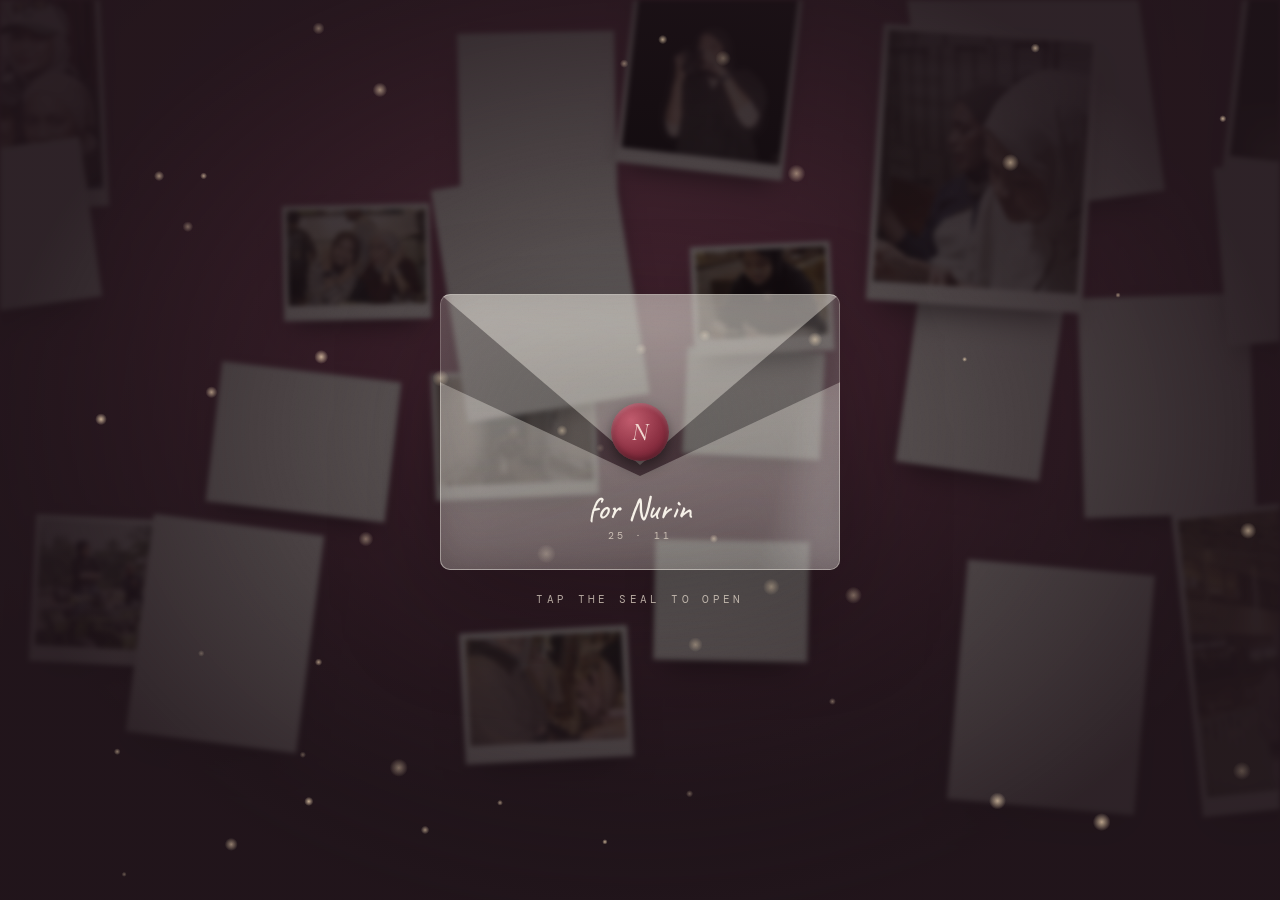
<file: index.html>
<!DOCTYPE html>
<html lang="en">
<head>
  <meta charset="UTF-8">
  <meta name="viewport" content="width=device-width, initial-scale=1, viewport-fit=cover">
  <meta name="theme-color" content="#21151B">
  <meta name="robots" content="noindex">
  <meta name="description" content="A little world, made just for Nurin.">
  <title>A little world for Nurin</title>
  <link rel="icon" href="data:image/svg+xml,%3Csvg xmlns='http://www.w3.org/2000/svg' viewBox='0 0 40 40'%3E%3Crect width='40' height='40' rx='4' fill='%23F7EAE3'/%3E%3Ccircle cx='20' cy='20' r='11' fill='%239A4352'/%3E%3Cpath d='M16 25v-10l8 10v-10' stroke='%23FDF7F3' stroke-width='2' fill='none'/%3E%3C/svg%3E">
  <link rel="preconnect" href="https://fonts.googleapis.com">
  <link rel="preconnect" href="https://fonts.gstatic.com" crossorigin>
  <link href="https://fonts.googleapis.com/css2?family=Cormorant+Garamond:ital,wght@0,300;0,400;0,500;1,300;1,400;1,500&family=DM+Sans:opsz,wght@9..40,300;9..40,400;9..40,500&family=Caveat:wght@400;500;600&family=Pinyon+Script&family=Abril+Fatface&family=Archivo+Black&family=DM+Mono:wght@300;400&display=swap" rel="stylesheet">
  <link rel="stylesheet" href="assets/css/style.css?v=202611181008">
  <link rel="stylesheet" href="assets/css/depth.css?v=202611181008">
  <link rel="stylesheet" href="assets/css/mix.css?v=202611181008">
  <script src="content.js?v=202611181008" defer></script>
  <script src="assets/js/sizes.js?v=202611181008" defer></script>
  <script src="assets/js/cipher.js?v=202611181008" defer></script>
  <script src="assets/js/main.js?v=202611181008" defer></script>
  <script src="assets/js/depth.js?v=202611181008" defer></script>
  <script src="assets/js/notes.js?v=202611181008" defer></script>
  <script src="assets/js/mix.js?v=202611181008" defer></script>
</head>
<body class="is-closed">
  <svg class="grain" aria-hidden="true"><filter id="grain-f"><feTurbulence type="fractalNoise" baseFrequency=".75" numOctaves="3" stitchTiles="stitch"/><feColorMatrix type="saturate" values="0"/></filter><rect width="100%" height="100%" filter="url(#grain-f)"/></svg>

  <!-- shared botanical drawings -->
  <svg width="0" height="0" style="position:absolute" aria-hidden="true">
    <symbol id="sprig" viewBox="0 0 60 160"><g fill="none" stroke="currentColor" stroke-width="1.3" stroke-linecap="round"><path d="M30 158C29 120 31 80 34 40 35 25 33 12 30 3"/><path d="M31 120c-9-6-16-15-18-26 9 3 16 11 18 26zM32 98c9-7 15-16 16-27-9 4-15 13-16 27zM33 76c-8-6-13-14-14-24 8 3 13 11 14 24zM34 55c7-6 11-13 11-22-7 4-11 11-11 22zM33 34c-5-4-8-10-8-17 5 3 8 9 8 17z"/></g></symbol>
    <symbol id="bloom" viewBox="0 0 80 120"><g fill="none" stroke="currentColor" stroke-width="1.3" stroke-linecap="round"><path d="M40 118C41 95 39 70 40 46"/><path d="M40 82c-10-2-17-9-19-18 9 1 16 7 19 18zM40 70c9-3 15-10 16-19-8 2-14 8-16 19z"/><circle cx="40" cy="30" r="5"/><path d="M40 25c-4-9-1-18 4-21 3 7 1 15-4 21zM45 28c7-7 16-7 21-4-6 6-14 7-21 4zM45 34c9 1 15 8 16 14-8 0-14-6-16-14zM36 34c-3 9-10 13-17 12 3-7 9-11 17-12zM35 28c-9-3-14-10-14-16 8 1 13 7 14 16z"/></g></symbol>
  </svg>

  <!-- PAGE 01 — COVER: a birthday poster of Nurin on a wall of prints -->
  <header class="cover page" id="cover" data-tone="cream">
    <div class="cover-wall" data-cover-wall aria-hidden="true"></div>

    <div class="poster">
      <p class="poster-date">25th November</p>

      <h1 class="hb">
        <span class="hb-happy">Happy</span>
        <span class="hb-birthday">Birthday</span>
      </h1>

      <div class="hero">
        <svg width="0" height="0" style="position:absolute" aria-hidden="true"><clipPath id="heart-clip" clipPathUnits="objectBoundingBox"><path d="M.5 .97C.22 .78 .02 .6 .03 .33 .04 .14 .18 .03 .32 .04 .41 .05 .47 .11 .5 .2 .53 .11 .6 .05 .69 .04 .84 .03 .97 .15 .97 .33 .97 .6 .78 .78 .5 .97Z"/></clipPath></svg>
        <div class="heart-photo"><img data-hero alt=""></div>
        <svg class="big-heart" viewBox="0 0 300 280" aria-hidden="true"><path pathLength="1" d="M150 268C66 212 8 160 10 92 12 42 52 10 96 14c28 3 46 22 54 48 8-26 28-46 58-48 46-3 84 30 82 80-2 66-58 118-140 174"/></svg>
        <p class="hand-note left" data-tag="2"></p>
      </div>

      <p class="poster-name"><span data-first></span> <em data-last></em></p>
      <p class="poster-age">turning <span data-age></span></p>

      <p class="cover-line" data-cover-line></p>
      <button class="open-btn" type="button" data-open><span data-open-label>Open your little world</span></button>
    </div>
  </header>

  <main id="story" hidden>
    <!-- PAGE 02 -->
    <section class="page intro" id="begin" data-tone="paper" aria-labelledby="begin-h">
      <p class="page-no">Page 02</p>
      <h2 class="page-title" id="begin-h">Before you begin</h2>
      <article class="aged-letter reveal">
        <span class="washi washi-a" aria-hidden="true"></span>
        <div data-intro></div>
        <p class="hand-sign" data-intro-sign></p>
      </article>
      <svg class="botanical b-intro" aria-hidden="true"><use href="#sprig"/></svg>
    </section>

    <div class="film-band" aria-hidden="true"><div class="film-band-track" data-film-band></div></div>

    <!-- PAGE 03 -->
    <section class="page archive" id="archive" data-tone="white" aria-labelledby="archive-h">
      <p class="page-no">Page 03</p>
      <h2 class="page-title" id="archive-h">The memory archive</h2>
      <p class="page-lede">Every memory, all in one little world. Spin the globe or switch to the grid, and tap any memory to see it closer.</p>
      <div class="view-toggle" role="group" aria-label="How to show the memories">
        <button type="button" data-view="globe" aria-pressed="true"><svg viewBox="0 0 20 20" aria-hidden="true"><circle cx="10" cy="10" r="7.5"/><ellipse cx="10" cy="10" rx="3.4" ry="7.5"/><path d="M2.5 10h15"/></svg>Globe</button>
        <button type="button" data-view="grid" aria-pressed="false"><svg viewBox="0 0 20 20" aria-hidden="true"><rect x="2.5" y="2.5" width="8" height="9"/><rect x="12.5" y="2.5" width="5" height="5"/><rect x="12.5" y="9.5" width="5" height="8"/><rect x="2.5" y="13.5" width="8" height="4"/></svg>Grid</button>
      </div>
      <div class="orb-wrap" data-orb>
        <div class="orb-scene"><div class="orb" data-orb-ball></div></div>
        <p class="orb-cap" aria-live="polite"><span class="oc-text"></span></p>
        <p class="orb-hint" aria-hidden="true">drag to spin · pinch to zoom · tap a memory</p>
      </div>
      <!-- the grid view (also powers the photo viewer) -->
      <div class="archive-grid globe-source" data-archive></div>
    </section>


    <!-- PAGE 04 -->
    <section class="page five" id="five" data-tone="cream" aria-labelledby="five-h">
      <p class="page-no">Page 04</p>
      <h2 class="page-title" id="five-h">Five of us, in little frames</h2>
      <div class="five-frames" data-five-frames></div>
      <ul class="five-details" data-five-details></ul>
      <div class="five-notes" data-five-notes></div>
    </section>

    <!-- PAGE 05 -->
    <section class="page things" id="things" data-tone="paper" aria-labelledby="things-h">
      <p class="page-no">Page 05</p>
      <h2 class="page-title" id="things-h">Little things about you</h2>
      <div class="things-board" data-things></div>
    </section>

    <div class="film-band" aria-hidden="true"><div class="film-band-track" data-film-band></div></div>

    <!-- PAGE 06 -->
    <section class="page secret" id="secret" data-tone="old" aria-labelledby="secret-h">
      <p class="page-no">Page 06</p>
      <h2 class="page-title" id="secret-h">Four letters, one little surprise</h2>
      <p class="page-lede" data-secret-intro></p>

      <div class="secret-stage" data-secret-stage>
        <div class="envelope" data-envelope aria-hidden="true">
          <div class="env-back"></div>
          <div class="env-letter"></div>
          <div class="env-front"></div>
          <div class="env-flap"></div>
          <div class="wax"><span class="wax-half l"></span><span class="wax-half r"></span><span class="wax-mark">N</span></div>
        </div>

        <article class="manuscript" data-manuscript>
          <p class="manuscript-head"><span>Encoded letter</span><span>No. 06</span></p>
          <div class="manuscript-body" data-cipher-body></div>
        </article>
      </div>

      <div class="puzzle" data-puzzle>
        <div class="clue-card">
          <p class="mini-label">The riddle</p>
          <p class="riddle" data-riddle></p>
          <p class="mini-label">How it was hidden</p>
          <p class="method" data-method></p>
        </div>

        <form class="key-form" data-key-form>
          <label for="key-input" class="mini-label">Your answer (the key)</label>
          <div class="key-row">
            <input id="key-input" name="key" type="text" autocomplete="off" autocapitalize="characters" spellcheck="false" placeholder="type the word">
            <button type="submit" class="unlock-btn">Unlock</button>
          </div>
          <p class="key-msg" data-key-msg role="status" aria-live="polite"></p>
          <div class="hints">
            <ol class="hint-list" data-hint-list></ol>
            <button type="button" class="hint-btn" data-hint-btn>I need a hint</button>
          </div>
        </form>
      </div>

      <article class="revealed" data-revealed hidden tabindex="-1" aria-label="Your letter">
        <span class="washi washi-b" aria-hidden="true"></span>
        <div class="revealed-body" data-plain-body></div>
        <button type="button" class="text-btn" data-show-cipher>See it encoded again</button>
      </article>
    </section>

    <!-- PAGE 07 -->
    <section class="page closing" id="closing" data-tone="cream" aria-labelledby="closing-h">
      <p class="page-no">Page 07</p>
      <p class="label">And finally, dear <span data-first-2></span></p>
      <h2 class="closing-heading" id="closing-h" data-closing-heading></h2>
      <figure class="closing-photo reveal" data-closing-photo></figure>
      <div class="closing-notes" data-closing-notes></div>
      <p class="closing-collective reveal" data-closing-collective></p>
      <p class="hand-sign closing-sign" data-closing-sign></p>
      <p class="closing-date" data-closing-date></p>
      <svg class="botanical b-close" aria-hidden="true"><use href="#bloom"/></svg>
    </section>
  </main>

  <!-- Music -->
  <button class="music" type="button" data-music hidden aria-pressed="false" aria-label="Play music">
    <span class="eq" aria-hidden="true"><i></i><i></i><i></i></span>
    <span class="music-text" data-music-text>Music off</span>
  </button>
  <audio data-audio loop preload="none"></audio>
  <aside class="music-card" data-music-card aria-label="Now playing">
    <div class="mc-head"><span class="mc-label">Now playing</span><button type="button" class="mc-close" data-music-close aria-label="Stop music">×</button></div>
    <div class="mc-frame"><div id="music-player"></div></div>
    <p class="mc-title" data-music-title></p>
    <p class="mc-hint">Tap play on the player to start the song.</p>
  </aside>

  <!-- Lightbox -->
  <dialog class="lightbox" data-lightbox aria-label="Photo viewer">
    <button class="lb-close" type="button" data-lb-close aria-label="Close">×</button>
    <button class="lb-nav prev" type="button" data-lb-prev aria-label="Previous">‹</button>
    <figure class="lb-figure">
      <div class="lb-media" data-lb-media></div>
      <figcaption class="lb-caption"><span class="lb-hand" data-lb-caption></span><span class="lb-meta" data-lb-meta></span></figcaption>
    </figure>
    <button class="lb-nav next" type="button" data-lb-next aria-label="Next">›</button>
  </dialog>
</body>
</html>
</file>
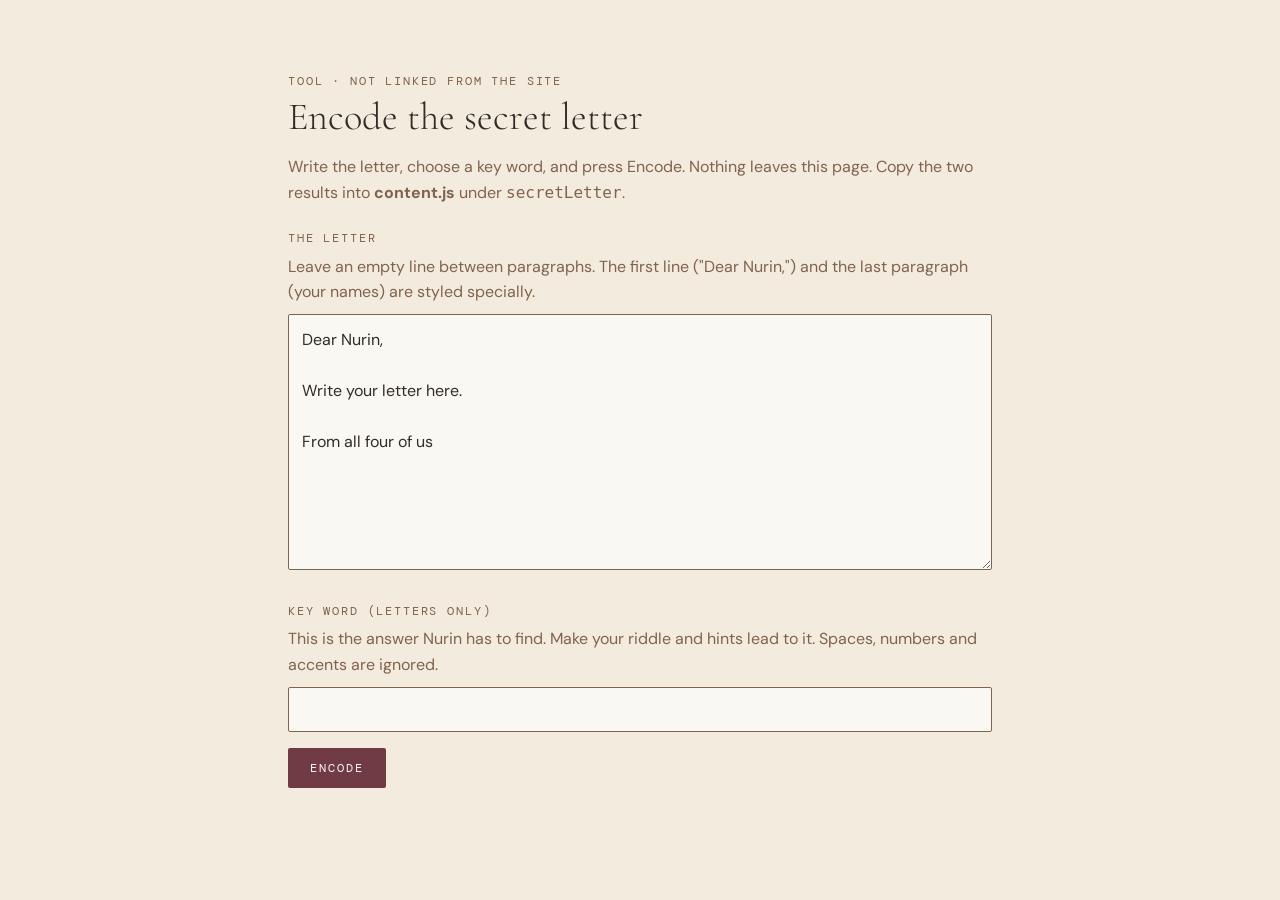
<file: tools/cipher.html>
<!DOCTYPE html>
<html lang="en">
<head>
  <meta charset="UTF-8">
  <meta name="viewport" content="width=device-width, initial-scale=1">
  <meta name="robots" content="noindex">
  <title>Letter encoder (for the four of you)</title>
  <link href="https://fonts.googleapis.com/css2?family=Cormorant+Garamond:ital,wght@0,300;0,400;1,400&family=DM+Sans:opsz,wght@9..40,400;9..40,500&family=DM+Mono&display=swap" rel="stylesheet">
  <style>
    :root { --cream:#F3EBDD; --old:#D9C8B2; --walnut:#80634F; --wine:#713B43; --ink:#332B28; --white:#FAF8F2; }
    * { box-sizing: border-box; }
    body { margin: 0; background: var(--cream); color: var(--ink); font: 400 1rem/1.6 "DM Sans", system-ui, sans-serif; }
    main { max-width: 46rem; margin: 0 auto; padding: 3rem 16px 5rem; }
    h1 { font: 300 2.4rem/1.1 "Cormorant Garamond", serif; margin: .4rem 0 1rem; }
    .label { font: .72rem/1.4 "DM Mono", monospace; letter-spacing: .16em; text-transform: uppercase; color: var(--walnut); display: block; margin: 1.6rem 0 .4rem; }
    p { color: var(--walnut); margin: 0 0 .6rem; }
    textarea, input { width: 100%; border: 1px solid var(--walnut); background: var(--white); padding: .7rem .8rem; font: inherit; color: inherit; border-radius: 2px; }
    textarea { min-height: 16rem; resize: vertical; }
    textarea.code { font: .82rem/1.5 "DM Mono", monospace; min-height: 9rem; background: #EFE5D4; }
    input { font: 1rem "DM Mono", monospace; letter-spacing: .15em; text-transform: uppercase; }
    button { margin-top: 1rem; border: 0; background: var(--wine); color: var(--white); padding: .85rem 1.4rem; font: .76rem/1 "DM Mono", monospace; letter-spacing: .16em; text-transform: uppercase; cursor: pointer; border-radius: 2px; }
    button.light { background: transparent; color: var(--wine); border: 1px solid var(--wine); margin-left: .4rem; }
    .out { display: none; margin-top: 2rem; padding: 1.4rem; background: var(--white); box-shadow: 0 10px 24px -12px rgba(51,43,40,.38); }
    .ok { color: #3d6b3d; font: .85rem "DM Mono", monospace; }
    .warn { color: var(--wine); }
    ol { color: var(--walnut); padding-left: 1.2rem; }
  </style>
</head>
<body>
<main>
  <span class="label">Tool · not linked from the site</span>
  <h1>Encode the secret letter</h1>
  <p>Write the letter, choose a key word, and press Encode. Nothing leaves this page. Copy the two results into <b>content.js</b> under <code>secretLetter</code>.</p>

  <label class="label" for="plain">The letter</label>
  <p>Leave an empty line between paragraphs. The first line ("Dear Nurin,") and the last paragraph (your names) are styled specially.</p>
  <textarea id="plain">Dear Nurin,

Write your letter here.

From all four of us</textarea>

  <label class="label" for="key">Key word (letters only)</label>
  <p>This is the answer Nurin has to find. Make your riddle and hints lead to it. Spaces, numbers and accents are ignored.</p>
  <input id="key" autocomplete="off" spellcheck="false">

  <button id="go" type="button">Encode</button>
  <p id="err" class="warn"></p>

  <section class="out" id="out">
    <span class="label">1 · cipherText</span>
    <textarea class="code" id="ct" readonly></textarea>
    <button type="button" data-copy="ct">Copy cipherText</button>

    <span class="label">2 · keyFingerprint</span>
    <textarea class="code" id="fp" readonly style="min-height:3.4rem"></textarea>
    <button type="button" data-copy="fp">Copy keyFingerprint</button>

    <p class="ok" id="check"></p>
    <span class="label">Then</span>
    <ol>
      <li>In content.js replace the text between the quotes after <code>cipherText:</code> with result 1. Easiest: copy the whole result, which already includes its quotes, and replace <code>"…"</code> entirely.</li>
      <li>Replace the text after <code>keyFingerprint:</code> with result 2.</li>
      <li>Update <code>riddle</code>, <code>methodClue</code> and <code>hints</code> so they lead to your key.</li>
      <li>Delete this letter from wherever you drafted it if you want it to stay a surprise.</li>
    </ol>
  </section>
</main>
<script src="../assets/js/cipher.js"></script>
<script>
  const $ = id => document.getElementById(id);
  $('go').addEventListener('click', async () => {
    const text = $('plain').value.replace(/\r\n/g, '\n').trim();
    const key = Cipher.cleanKey($('key').value);
    $('err').textContent = '';
    if (!text) { $('err').textContent = 'Write the letter first.'; return; }
    if (key.length < 3) { $('err').textContent = 'Use a key word of at least 3 letters.'; return; }
    const ct = Cipher.encode(text, key);
    $('ct').value = JSON.stringify(ct);            // with quotes and \n, ready to paste
    $('fp').value = await Cipher.fingerprint(key);
    $('check').textContent = Cipher.decode(ct, key) === text ? '✓ Checked: decoding with "' + key + '" gives back your exact letter.' : 'Something went wrong — please try again.';
    $('out').style.display = 'block'; $('out').scrollIntoView({ behavior: 'smooth' });
  });
  document.querySelectorAll('[data-copy]').forEach(b => b.addEventListener('click', async () => {
    const t = $(b.dataset.copy);
    try { await navigator.clipboard.writeText(t.value); } catch { t.select(); document.execCommand('copy'); }
    b.textContent = 'Copied';
  }));
</script>
</body>
</html>
</file>
<file: assets/css/style.css>
/* =====================================================================
   A little world for Nurin — design system
   ===================================================================== */
:root {
  /* palette: warm blush paper, rose-wine ink, candlelight */
  --cream: #F7EAE3;
  --old: #E8D2C6;
  --walnut: #8C5D55;
  --wine: #9A4352;
  --ink: #3B2725;
  --white: #FDF7F3;
  /* derived */
  --cream-2: #F2E1D8;
  --line: rgba(140, 93, 85, .28);
  --taupe: #A5807A;
  --tape: rgba(222, 176, 166, .58);
  --tape-wine: rgba(154, 67, 82, .55);

  --serif: "Cormorant Garamond", "Cormorant", Garamond, "Times New Roman", serif;
  --sans: "DM Sans", system-ui, -apple-system, "Segoe UI", sans-serif;
  --hand: "Caveat", "Segoe Print", "Bradley Hand", cursive;
  --mono: "DM Mono", ui-monospace, "SFMono-Regular", Menlo, monospace;

  --step--1: .8125rem;
  --step-0: 1rem;
  --step-1: 1.25rem;
  --step-2: 1.6rem;
  --step-3: clamp(2.1rem, 6vw, 3.2rem);
  --step-4: clamp(3.4rem, 13vw, 8.5rem);

  --gutter: clamp(16px, 5vw, 64px);
  --maxw: 1180px;
  --ease: cubic-bezier(.22, .61, .36, 1);
  --slow: 1.1s;
  --shadow: 0 1px 1px rgba(59, 39, 37, .08), 0 10px 24px -12px rgba(59, 39, 37, .38);
  --shadow-lg: 0 2px 2px rgba(59, 39, 37, .08), 0 24px 48px -20px rgba(59, 39, 37, .45);
}

*, *::before, *::after { box-sizing: border-box; }
html { -webkit-text-size-adjust: 100%; scroll-behavior: smooth; overflow-x: clip; }
body {
  margin: 0; background: var(--cream); color: var(--ink);
  font: 400 var(--step-0)/1.65 var(--sans);
  -webkit-font-smoothing: antialiased; overflow-x: hidden;
}
img, video { display: block; max-width: 100%; }
button, input { font: inherit; color: inherit; }
button { cursor: pointer; }
:focus-visible { outline: 2px solid var(--wine); outline-offset: 3px; }
::selection { background: rgba(154, 67, 82, .2); }
[hidden] { display: none !important; }
.visually-hidden { position: absolute; width: 1px; height: 1px; overflow: hidden; clip: rect(0 0 0 0); white-space: nowrap; }

body.is-closed { overflow: hidden; }
body.lb-open { overflow: hidden; }

.grain { position: fixed; inset: 0; width: 100%; height: 100%; pointer-events: none; z-index: 80; opacity: .085; mix-blend-mode: multiply; }

/* ---------- shared type ---------- */
.label, .page-no, .mini-label {
  font: 400 .72rem/1.4 var(--mono); letter-spacing: .18em; text-transform: uppercase; color: var(--walnut); margin: 0;
}
.page-no { opacity: .8; }
.page-title {
  font: 300 var(--step-3)/1.05 var(--serif); letter-spacing: -.01em; margin: .5rem 0 0; color: var(--ink);
}
.page-lede { margin: .9rem 0 0; color: var(--walnut); max-width: 36rem; }
.hand { font-family: var(--hand); }
.hand-sign { font: 500 1.9rem/1 var(--hand); color: var(--wine); margin: 1.6rem 0 0; }

/* ---------- pages ---------- */
.page { position: relative; padding: clamp(5rem, 12vw, 9rem) var(--gutter); }
.page > * { max-width: var(--maxw); margin-left: auto; margin-right: auto; }
/* each page carries a soft candlelit glow in its corners */
.page { --glow: radial-gradient(70% 45% at 0% 0%, rgba(255, 214, 190, .45), transparent 70%), radial-gradient(60% 40% at 100% 100%, rgba(214, 140, 150, .16), transparent 70%); }
.page[data-tone="cream"] { background: var(--glow), var(--cream); }
.page[data-tone="paper"] { background: var(--glow), var(--cream-2); }
.page[data-tone="white"] { background: var(--glow), var(--white); }
.page[data-tone="old"]   { background: var(--glow), var(--old); }
/* a little hand-drawn heart after every signature */
.hand-sign::after { content: " \2661"; color: var(--wine); font-size: .9em; }
/* torn top edge where a page meets the one before it */
main .page::before {
  content: ""; position: absolute; left: 0; right: 0; top: -14px; height: 16px; background: inherit; z-index: 2;
  -webkit-mask: url("data:image/svg+xml,%3Csvg xmlns='http://www.w3.org/2000/svg' viewBox='0 0 200 16' preserveAspectRatio='none'%3E%3Cpath d='M0 16V9l6-3 7 4 9-6 8 5 10-4 7 3 9-5 11 6 8-4 9 3 7-6 10 5 9-3 8 4 10-6 9 5 7-2 9 4 10-5 8 3 9-4 7 5 6-3V16z'/%3E%3C/svg%3E") 0 0 / 420px 16px repeat-x;
          mask: url("data:image/svg+xml,%3Csvg xmlns='http://www.w3.org/2000/svg' viewBox='0 0 200 16' preserveAspectRatio='none'%3E%3Cpath d='M0 16V9l6-3 7 4 9-6 8 5 10-4 7 3 9-5 11 6 8-4 9 3 7-6 10 5 9-3 8 4 10-6 9 5 7-2 9 4 10-5 8 3 9-4 7 5 6-3V16z'/%3E%3C/svg%3E") 0 0 / 420px 16px repeat-x;
}

/* ---------- scrapbook bits ---------- */
.washi {
  position: absolute; width: 104px; height: 26px; z-index: 4; background: var(--tape);
  background-image: repeating-linear-gradient(90deg, rgba(255,255,255,.18) 0 2px, transparent 2px 9px);
  clip-path: polygon(0 12%, 5% 0, 12% 10%, 19% 0, 100% 6%, 96% 34%, 100% 62%, 95% 100%, 7% 92%, 2% 100%, 0 64%, 4% 38%);
}
.washi.wine { background-color: var(--tape-wine); }
.botanical { position: absolute; color: var(--walnut); opacity: .55; pointer-events: none; }

.photo { position: relative; overflow: hidden; background: var(--old); }
.photo img { width: 100%; height: 100%; object-fit: cover; object-position: center 30%; }
.photo::after { /* gentle film fade on every photograph */
  content: ""; position: absolute; inset: 0; pointer-events: none; mix-blend-mode: soft-light;
  background: linear-gradient(170deg, rgba(255, 228, 190, .26), rgba(110, 80, 70, .12));
  box-shadow: inset 0 0 50px rgba(59, 39, 37, .2);
}
.sample-tag {
  position: absolute; left: 6px; top: 6px; z-index: 3; padding: 1px 6px; background: rgba(253, 247, 243, .85);
  font: .6rem/1.5 var(--mono); letter-spacing: .1em; text-transform: uppercase; color: var(--walnut);
}
.polaroid-frame { background: var(--white); padding: 8px 8px 40px; box-shadow: var(--shadow); }

/* ---------- reveal motion (scroll-triggered, gentle) ---------- */
.reveal { opacity: 0; transform: translateY(18px); transition: opacity var(--slow) var(--ease), transform var(--slow) var(--ease); transition-delay: var(--d, 0s); }
.reveal.in { opacity: 1; transform: none; }
.reveal-photo { opacity: 0; transform: translateY(14px) rotate(var(--rot, 0deg)) scale(.985); transition: opacity 1.2s var(--ease), transform 1.2s var(--ease); transition-delay: var(--d, 0s); }
.reveal-photo.in { opacity: 1; transform: rotate(var(--rot, 0deg)); }

/* =====================================================================
   PAGE 01 — COVER
   ===================================================================== */
.cover {
  min-height: 100svh; display: grid; align-items: center; gap: 2.4rem; padding-top: 3.5rem; padding-bottom: 3.5rem;
  grid-template-columns: 1fr; overflow: hidden;
}
.cover > * { max-width: none; margin: 0; }
.cover-collage { position: relative; width: min(100%, 520px); aspect-ratio: 1 / 1.02; margin: 0 auto; }
.cover-collage .c-photo { position: absolute; box-shadow: var(--shadow-lg); }
.c-photo.c1 { left: 5%; top: 7%; width: 54%; aspect-ratio: 3 / 4; --rot: -3deg; z-index: 2; background: #FBF1EA; padding: 9px; }
.c-photo.c2 { right: 0; top: 31%; width: 42%; aspect-ratio: 1; --rot: 4deg; z-index: 3; background: var(--white); padding: 7px 7px 34px; }
.c-photo.c3 { left: 0; bottom: 0; width: 38%; aspect-ratio: 3 / 2; --rot: 3deg; z-index: 3; }
.c-photo.c4 { right: 5%; top: 0; width: 31%; aspect-ratio: 3 / 4; --rot: 5deg; z-index: 1; background: var(--white); padding: 6px 6px 22px; }
.c-photo.c5 { left: 37%; bottom: 3%; width: 27%; aspect-ratio: 1; --rot: -5deg; z-index: 4; background: var(--white); padding: 6px 6px 22px; }
.c-photo .photo { width: 100%; height: 100%; }
.c-photo.c2 .photo, .c-photo.c1 .photo, .c-photo.c4 .photo, .c-photo.c5 .photo { height: 100%; }
.c-photo .washi { top: -11px; left: 50%; margin-left: -52px; transform: rotate(-4deg); }
/* the slow photograph reveal: a wipe, like a print being uncovered */
.c-photo { clip-path: inset(0 0 100% 0); transform: rotate(var(--rot)); transition: clip-path 1.8s var(--ease), transform 1.8s var(--ease); }
.cover.ready .c-photo { clip-path: inset(-40px -40px -40px -40px); }
.cover.ready .c1 { transition-delay: .3s; } .cover.ready .c2 { transition-delay: .9s; } .cover.ready .c3 { transition-delay: 1.3s; } .cover.ready .c4 { transition-delay: 1.6s; } .cover.ready .c5 { transition-delay: 1.9s; }
@media (max-width: 899px) {
  /* phones: a taller collage so the stamp in the corner has room */
  .cover-collage { aspect-ratio: 1 / 1.3; }
  .c-photo.c1 { left: 4%; top: 4%; width: 56%; }
  .c-photo.c4 { right: 2%; top: 15%; width: 36%; }
  .c-photo.c2 { top: 49%; }
  .cover-collage .cover-note { right: 0; bottom: -3%; }
  .c-photo.c3 { bottom: 4%; width: 40%; }
  .c-photo.c5 { left: 38%; bottom: 0; }
}

.cover-note {
  position: absolute; right: 2%; bottom: 6%; z-index: 5; max-width: 54%; padding: .45rem .9rem .55rem; background: var(--white);
  font: 500 1.35rem/1.15 var(--hand); color: var(--wine); transform: rotate(-3deg); box-shadow: var(--shadow);
  clip-path: polygon(0 6%, 4% 0, 100% 4%, 98% 52%, 100% 100%, 5% 96%, 0 100%, 2% 48%);
  opacity: 0; transition: opacity 1.2s var(--ease) 2.3s;
}
.cover.ready .cover-note { opacity: 1; }

.cover-text { text-align: center; }
.cover-text > * { opacity: 0; transform: translateY(10px); transition: opacity 1.4s var(--ease), transform 1.4s var(--ease); }
.cover.ready .cover-text > * { opacity: 1; transform: none; }
.cover.ready .cover-text > :nth-child(1) { transition-delay: .2s; }
.cover.ready .cover-text > :nth-child(2) { transition-delay: .6s; }
.cover.ready .cover-text > :nth-child(3) { transition-delay: 1.3s; }
.cover.ready .cover-text > :nth-child(4) { transition-delay: 1.7s; }
.cover.ready .cover-text > :nth-child(5) { transition-delay: 2.4s; }

.cover-name { margin: .8rem 0 0; font: 300 var(--step-4)/.88 var(--serif); letter-spacing: -.02em; }
.cover-name span { display: block; }
.cover-name em { display: block; font-style: italic; font-weight: 300; color: var(--wine); padding-left: .6em; }
.cover-line { margin: 1.4rem auto 0; font: 400 italic 1.5rem/1.3 var(--serif); color: var(--ink); max-width: 26rem; }
.cover-sub { margin: .7rem auto 0; max-width: 26rem; color: var(--walnut); font-size: .95rem; }
.open-btn {
  margin-top: 2rem; display: inline-flex; align-items: center; gap: .7rem; padding: .95rem 1.6rem; border: 1px solid var(--wine);
  background: transparent; color: var(--wine); border-radius: 999px; font: 400 .78rem/1 var(--mono); letter-spacing: .16em; text-transform: uppercase;
  transition: background .4s var(--ease), color .4s var(--ease);
}
.open-btn:hover, .open-btn:focus-visible { background: var(--wine); color: var(--white); }
.open-btn .arrow { transition: transform .4s var(--ease); }
.open-btn:hover .arrow { transform: translateX(4px); }
body:not(.is-closed) .open-btn { visibility: hidden; }

/* vintage stamp + postmark */
.stamp { position: absolute; top: 18px; right: var(--gutter); width: 84px; z-index: 6; transform: rotate(6deg); opacity: 0; transition: opacity 1s var(--ease) 1.9s; }
.cover.ready .stamp { opacity: 1; }
.stamp-inner {
  position: relative; aspect-ratio: .82; background: var(--white); padding: 7px; display: grid; place-items: center;
  -webkit-mask: radial-gradient(circle at 4px 4px, transparent 3px, #000 3.5px) -4px -4px / 9px 9px;
          mask: radial-gradient(circle at 4px 4px, transparent 3px, #000 3.5px) -4px -4px / 9px 9px;
  -webkit-mask: radial-gradient(circle at 4px 4px, transparent 3px, #000 3.5px) -4px -4px / 9px 9px, linear-gradient(#000 0 0) content-box;
          mask: radial-gradient(circle at 4px 4px, transparent 3px, #000 3.5px) -4px -4px / 9px 9px, linear-gradient(#000 0 0) content-box;
  filter: drop-shadow(0 2px 2px rgba(0,0,0,.15));
}
.stamp-inner::before { content: ""; position: absolute; inset: 7px; background: var(--wine); }
.stamp-art { position: relative; width: 70%; height: 70%; color: var(--cream); }
.stamp-val { position: absolute; right: 12px; bottom: 9px; font: 500 1rem/1 var(--serif); color: var(--cream); }
.postmark { position: absolute; left: -46px; top: 28px; width: 104px; height: 104px; color: var(--wine); opacity: .7; font-family: var(--mono); transform: rotate(-18deg); mix-blend-mode: multiply; }

@media (min-width: 900px) {
  .cover { grid-template-columns: 1.05fr 1fr; padding-left: max(var(--gutter), calc((100vw - var(--maxw)) / 2)); padding-right: max(var(--gutter), calc((100vw - var(--maxw)) / 2)); }
  .cover-collage { order: 2; width: 100%; }
  .cover-text { text-align: left; }
  .cover-line, .cover-sub { margin-left: 0; }
  .stamp { top: 32px; width: 96px; }
}

/* =====================================================================
   PAGE 02 — BEFORE YOU BEGIN
   ===================================================================== */
.intro { text-align: center; overflow: hidden; }
.aged-letter {
  position: relative; max-width: 34rem; margin-top: 3rem; padding: clamp(2.4rem, 7vw, 3.6rem) clamp(1.6rem, 6vw, 3.4rem);
  text-align: left; background: #FBF1EA; box-shadow: var(--shadow-lg); transform: rotate(-.6deg);
  background-image:
    radial-gradient(ellipse at 20% 10%, rgba(217, 200, 178, .55), transparent 55%),
    radial-gradient(ellipse at 90% 90%, rgba(217, 200, 178, .7), transparent 50%),
    radial-gradient(ellipse at 70% 30%, rgba(140, 93, 85, .08), transparent 40%);
}
.aged-letter p { margin: 0 0 1.1rem; font: 400 1.45rem/1.5 var(--serif); }
.aged-letter p:last-of-type:not(.hand-sign) { font-style: italic; color: var(--wine); }
.aged-letter .hand-sign { text-align: right; }
.washi-a { top: -12px; left: 18px; transform: rotate(-6deg); }
.b-intro { width: 60px; height: 160px; right: 6%; bottom: 3rem; transform: rotate(12deg); }

/* film band between selected pages */
.film-band { position: relative; height: 64px; background: var(--ink); overflow: hidden; z-index: 3; }
.film-band::before, .film-band::after {
  content: ""; position: absolute; left: 0; right: 0; height: 9px; z-index: 2;
  background: radial-gradient(ellipse 4px 3px at 50% 50%, var(--cream) 90%, transparent 100%) 0 0 / 18px 9px repeat-x;
}
.film-band::before { top: 5px; } .film-band::after { bottom: 5px; }
.film-band-track { position: absolute; top: 17px; bottom: 17px; left: 0; display: flex; gap: 6px; will-change: transform; }
.film-band-track span { flex: 0 0 auto; width: 44px; height: 100%; background: #4d3633 center / cover; opacity: .75; filter: sepia(.4) contrast(.95); }
.film-band-track b { flex: 0 0 auto; align-self: center; font: 400 .6rem/1 var(--mono); color: #D8A86A; letter-spacing: .14em; padding: 0 10px; }

/* =====================================================================
   PAGE 03 — THE MEMORY ARCHIVE
   ===================================================================== */
.archive-grid {
  margin-top: 3rem; display: grid; grid-template-columns: repeat(6, 1fr); grid-auto-rows: 44px; grid-auto-flow: row dense; gap: 14px;
}
.item { position: relative; margin: 0; }
.item .photo, .item .vid { width: 100%; height: 100%; }
.item-btn { position: absolute; inset: 0; z-index: 4; border: 0; background: none; padding: 0; }
.item-btn:focus-visible { outline-offset: -3px; }

.item.feature  { grid-column: span 6; grid-row: span 7; }
.item.wide     { grid-column: span 6; grid-row: span 5; }
.item.tall     { grid-column: span 3; grid-row: span 6; }
.item.polaroid { grid-column: span 3; grid-row: span 5; --rot: -2.2deg; }
.item.small    { grid-column: span 3; grid-row: span 4; }
.item.note     { grid-column: span 3; grid-row: span 3; }
.item.strip    { grid-column: span 6; grid-row: span 4; }
.item.polaroid:nth-of-type(even) { --rot: 2.6deg; }
.item.small:nth-of-type(3n) { --rot: 1.6deg; }

.item.polaroid .frame { height: 100%; background: var(--white); padding: 7px 7px 30px; box-shadow: var(--shadow); }
.item.polaroid .frame .photo, .item.polaroid .frame .vid { height: 100%; }
.item:not(.polaroid):not(.note):not(.strip) .photo, .item:not(.polaroid):not(.note):not(.strip) .vid { box-shadow: var(--shadow); }
.item.feature .washi { top: -12px; right: 14%; transform: rotate(5deg); }

/* captions: revealed on hover, focus or tap */
.cap {
  position: absolute; left: 10px; bottom: 10px; z-index: 5; max-width: calc(100% - 20px); padding: .2rem .65rem .3rem; background: var(--white);
  font: 500 1.2rem/1.15 var(--hand); color: var(--wine); box-shadow: 0 2px 6px rgba(59, 39, 37,.18); pointer-events: none;
  transform: translateY(6px) rotate(-1.5deg); opacity: 0; transition: opacity .5s var(--ease), transform .5s var(--ease);
}
.item.polaroid .cap { left: 10px; bottom: 4px; background: none; box-shadow: none; padding: 0; font-size: 1.15rem; opacity: 1; transform: none; color: var(--ink); white-space: nowrap; overflow: hidden; text-overflow: ellipsis; }
.item:hover .cap, .item:focus-within .cap, .item.show-cap .cap { opacity: 1; transform: rotate(-1.5deg); }
.meta { position: absolute; right: 8px; top: 8px; z-index: 5; display: flex; flex-direction: column; align-items: flex-end; gap: 3px; pointer-events: none; }
.meta span { font: 400 .6rem/1.3 var(--mono); letter-spacing: .12em; text-transform: uppercase; color: var(--white); background: rgba(59, 39, 37, .55); padding: 1px 6px; }
.meta .stamp-date { color: #FF9E3D; background: none; text-shadow: 0 0 5px rgba(255, 140, 40, .7); font-weight: 400; letter-spacing: .08em; }

.item.note .note-card {
  height: 100%; display: grid; place-items: center; padding: .8rem 1rem; text-align: center; background: #FBF1EA;
  font: 500 1.35rem/1.2 var(--hand); color: var(--walnut); transform: rotate(-2deg); box-shadow: var(--shadow);
  background-image: repeating-linear-gradient(transparent 0 23px, var(--line) 23px 24px);
}

/* video thumbnails styled as film frames */
.vid { position: relative; background: var(--ink); padding: 12px 14px; }
.vid::before, .vid::after { content: ""; position: absolute; left: 0; right: 0; height: 6px; z-index: 2;
  background: radial-gradient(ellipse 3px 2px at 50% 50%, var(--cream) 90%, transparent 100%) 0 0 / 12px 6px repeat-x; }
.vid::before { top: 3px; } .vid::after { bottom: 3px; }
.vid .photo { height: 100%; }
.vid-live { position: absolute; top: 12px; left: 14px; width: calc(100% - 28px); height: calc(100% - 24px); object-fit: cover; opacity: 0; transition: opacity .6s var(--ease); pointer-events: none; z-index: 1; }
.vid.is-live .vid-live { opacity: 1; }
.vid .play { transition: transform .4s var(--ease), opacity .5s var(--ease); }
.vid.is-live .play { opacity: 0; }
.play {
  position: absolute; left: 50%; top: 50%; z-index: 3; width: 58px; height: 58px; margin: -29px 0 0 -29px; border-radius: 50%;
  background: rgba(253, 247, 243, .88); display: grid; place-items: center; box-shadow: 0 4px 14px rgba(0,0,0,.25); transition: transform .4s var(--ease);
}
.play::before { content: ""; margin-left: 4px; border-left: 15px solid var(--wine); border-top: 9px solid transparent; border-bottom: 9px solid transparent; }
.item:hover .play { transform: scale(1.06); }
.vid-label { position: absolute; left: 16px; top: 15px; z-index: 3; font: .58rem/1 var(--mono); letter-spacing: .14em; color: #D8A86A; }

/* film strip arrangement */
.strip-film { height: 100%; background: var(--ink); padding: 16px 10px; display: flex; gap: 8px; position: relative; overflow-x: auto; scrollbar-width: none; box-shadow: var(--shadow); transform: rotate(-1deg); }
.strip-film::-webkit-scrollbar { display: none; }
.strip-film::before, .strip-film::after { content: ""; position: absolute; left: 0; width: 100%; min-width: 1200px; height: 7px;
  background: radial-gradient(ellipse 3.5px 2.5px at 50% 50%, var(--cream) 90%, transparent 100%) 0 0 / 14px 7px repeat-x; }
.strip-film::before { top: 4px; } .strip-film::after { bottom: 4px; }
.strip-film .s-frame { flex: 1 0 auto; height: 100%; aspect-ratio: 1.25; position: relative; border: 0; padding: 0; background: none; }
.strip-film .s-frame .photo { height: 100%; }
.item.strip .cap { bottom: -6px; }

@media (min-width: 760px) {
  .archive-grid { grid-template-columns: repeat(12, 1fr); grid-auto-rows: 46px; gap: 18px; }
  .item.feature  { grid-column: span 8; grid-row: span 9; }
  .item.wide     { grid-column: span 7; grid-row: span 6; }
  .item.tall     { grid-column: span 5; grid-row: span 8; }
  .item.polaroid { grid-column: span 4; grid-row: span 7; }
  .item.small    { grid-column: span 4; grid-row: span 5; }
  .item.note     { grid-column: span 4; grid-row: span 3; }
  .item.strip    { grid-column: span 12; grid-row: span 5; }
  /* polaroids tuck slightly into their neighbours, like they were stuck down */
  .item.polaroid { margin: 14px 0 -8px -18px; z-index: 2; }
}

/* =====================================================================
   PAGE 04 — FIVE OF US
   ===================================================================== */
.five-frames { position: relative; margin-top: 3.4rem; display: grid; grid-template-columns: repeat(2, 1fr); gap: 22px 16px; }
.group-shot { grid-column: 1 / -1; position: relative; }
.group-shot .photo { aspect-ratio: 16 / 10; box-shadow: var(--shadow-lg); }
.group-shot .washi { top: -12px; left: 8%; transform: rotate(-5deg); }
.group-shot .washi + .washi { left: auto; right: 8%; transform: rotate(6deg); }
.mini-polaroid { margin: 0; background: var(--white); padding: 7px 7px 0; box-shadow: var(--shadow); transform: rotate(var(--rot, 0deg)); }
.mini-polaroid .photo { aspect-ratio: 1; }
.mini-polaroid figcaption { padding: .45rem .1rem .55rem; font: 500 1.25rem/1.1 var(--hand); text-align: center; color: var(--ink); }
.mini-polaroid.her { grid-column: 1 / -1; width: 62%; justify-self: center; }
.mini-polaroid.her figcaption { color: var(--wine); font-size: 1.5rem; }
.mini-polaroid.her .tagline { display: block; font: .6rem/1.4 var(--mono); letter-spacing: .16em; text-transform: uppercase; color: var(--walnut); margin-top: .15rem; }

.five-details { list-style: none; padding: 0; margin: 3rem auto 0; display: flex; flex-wrap: wrap; gap: 10px; justify-content: center; }
.five-details li { padding: .25rem .8rem .35rem; background: var(--white); border: 1px dashed var(--line); font: 500 1.2rem/1.2 var(--hand); color: var(--walnut); transform: rotate(var(--rot, 0deg)); }

.five-notes { margin-top: 3.4rem; display: grid; gap: 22px; }
.note-paper { position: relative; padding: 1.8rem 1.4rem 1.3rem; box-shadow: var(--shadow); transform: rotate(var(--rot, 0deg)); }
.note-paper p { margin: 0; font: 400 1.25rem/1.5 var(--serif); }
.note-paper .from { display: block; margin-top: 1rem; font: 500 1.5rem/1 var(--hand); color: var(--wine); text-align: right; }
.note-paper .mini-label { position: absolute; top: .7rem; left: 1.4rem; }
.note-paper.n0 { background: var(--white); background-image: repeating-linear-gradient(transparent 0 calc(1.875rem - 1px), rgba(154, 67, 82,.14) calc(1.875rem - 1px) 1.875rem); background-position: 0 1.65rem; }
.note-paper.n1 { background-color: #F5E6DE; background-image: linear-gradient(rgba(140, 93, 85,.12) 1px, transparent 1px), linear-gradient(90deg, rgba(140, 93, 85,.12) 1px, transparent 1px); background-size: 16px 16px; }
.note-paper.n2 { background: #EBD4C9; }
.note-paper.n3 { background: var(--white); border-left: 3px double rgba(154, 67, 82, .35); }
.note-paper .washi { top: -11px; right: 22px; transform: rotate(7deg); width: 74px; }

@media (min-width: 760px) {
  .five-frames { grid-template-columns: repeat(6, 1fr); align-items: center; gap: 24px; }
  .group-shot { grid-column: 2 / 6; grid-row: 1 / 3; }
  .mini-polaroid { grid-column: span 1; }
  .mini-polaroid.c0 { grid-column: 1; grid-row: 1; }
  .mini-polaroid.c1 { grid-column: 6; grid-row: 1; }
  .mini-polaroid.c2 { grid-column: 1; grid-row: 2; }
  .mini-polaroid.c3 { grid-column: 6; grid-row: 2; }
  .mini-polaroid.her { grid-column: 3 / 5; grid-row: 3; width: 100%; margin-top: -60px; z-index: 3; }
  .five-notes { grid-template-columns: repeat(2, 1fr); gap: 32px; }
}

/* =====================================================================
   PAGE 05 — LITTLE THINGS
   ===================================================================== */
.things-board { margin-top: 3rem; columns: 1; column-gap: 26px; }
.thing { break-inside: avoid; position: relative; margin: 0 0 26px; padding: 1.5rem 1.4rem 1.3rem; box-shadow: var(--shadow); transform: rotate(var(--rot, 0deg)); background: var(--white); }
.thing:nth-child(3n+2) { background: #F2E2D9; }
.thing:nth-child(3n) { background: #FAF0EA; }
.thing h3 { margin: 0 0 .6rem; font: 400 italic 1.65rem/1.1 var(--serif); color: var(--wine); }
.thing ul { margin: 0; padding: 0; list-style: none; }
.thing li { position: relative; padding-left: 1.1rem; font: 500 1.3rem/1.45 var(--hand); color: var(--ink); }
.thing li::before { content: "—"; position: absolute; left: 0; color: var(--walnut); }
.thing .photo { margin: 1rem 0 0; }
.thing .photo img { height: auto; max-height: 26rem; }
.thing .photo + .washi { position: absolute; }
.thing .botanical { right: 10px; top: 8px; width: 28px; height: 72px; opacity: .4; }
@media (min-width: 640px) { .things-board { columns: 2; } }
@media (min-width: 1000px) { .things-board { columns: 3; } }

/* =====================================================================
   PAGE 06 — THE SECRET LETTER
   ===================================================================== */
.secret { --paper-old: #EDD9CF; }
.secret-stage { position: relative; margin-top: 3rem; display: grid; gap: 2.4rem; justify-items: center; }

.envelope { position: relative; width: min(84vw, 360px); aspect-ratio: 1.5; perspective: 900px; }
.env-back, .env-front, .env-flap, .env-letter { position: absolute; left: 0; right: 0; }
.env-back { inset: 0; background: #D2AFA0; box-shadow: var(--shadow-lg); }
.env-letter { left: 7%; right: 7%; top: 8%; height: 84%; background: var(--white); transition: transform 1.2s var(--ease) .5s;
  background-image: repeating-linear-gradient(transparent 0 11px, rgba(140, 93, 85,.2) 11px 12px); background-position: 0 18px; background-clip: content-box; padding: 18px 16px; }
.env-front { inset: 0; background: #DDBFB2; clip-path: polygon(0 0, 50% 54%, 100% 0, 100% 100%, 0 100%); z-index: 2;
  background-image: linear-gradient(28deg, transparent 49.5%, rgba(59, 39, 37,.12) 50%, transparent 51%), linear-gradient(-28deg, transparent 49.5%, rgba(59, 39, 37,.12) 50%, transparent 51%); }
.env-flap { top: 0; height: 58%; background: #D6B4A5; clip-path: polygon(0 0, 100% 0, 50% 100%); z-index: 3; transform-origin: top center; transition: transform 1s var(--ease) .2s, z-index 0s 1s; filter: drop-shadow(0 2px 2px rgba(0,0,0,.12)); }
.wax { position: absolute; left: 50%; top: 52%; z-index: 4; width: 62px; height: 62px; margin: -31px 0 0 -31px; }
.wax-half { position: absolute; top: 0; width: 50%; height: 100%; overflow: hidden; transition: transform 1s var(--ease), opacity 1s var(--ease); }
.wax-half::before { content: ""; position: absolute; top: 0; width: 200%; height: 100%; border-radius: 47% 53% 50% 50% / 52% 48% 52% 48%;
  background: radial-gradient(circle at 35% 30%, #B4596A, var(--wine) 55%, #5F2733); box-shadow: inset 0 0 0 5px rgba(0,0,0,.08), inset 0 0 0 9px rgba(255,255,255,.06); }
.wax-half.l { left: 0; } .wax-half.l::before { left: 0; }
.wax-half.r { right: 0; } .wax-half.r::before { right: 0; }
.wax-mark { position: absolute; inset: 0; display: grid; place-items: center; font: 400 italic 1.7rem/1 var(--serif); color: rgba(247, 234, 227, .75); transition: opacity .5s; }

.manuscript {
  position: relative; width: min(100%, 40rem); padding: 1.8rem clamp(1.2rem, 5vw, 2.4rem) 2rem; background: var(--paper-old); box-shadow: var(--shadow-lg);
  background-image: radial-gradient(ellipse at 0 0, rgba(140, 93, 85,.18), transparent 45%), radial-gradient(ellipse at 100% 100%, rgba(140, 93, 85,.2), transparent 45%);
  transform: rotate(.5deg);
}
.manuscript-head { display: flex; justify-content: space-between; margin: 0 0 1.2rem; padding-bottom: .7rem; border-bottom: 1px solid var(--line); font: .66rem/1 var(--mono); letter-spacing: .18em; text-transform: uppercase; color: var(--walnut); }
.manuscript-body { font: 400 1rem/1.75 var(--mono); color: var(--ink); letter-spacing: .02em; word-break: break-word; }
.manuscript-body p { margin: 0 0 1rem; }
.manuscript-body .ch { display: inline; transition: color .3s; }
.manuscript-body .ch.turning { color: var(--wine); }

.puzzle { margin-top: 2.6rem; display: grid; gap: 22px; max-width: 40rem; }
.clue-card { position: relative; padding: 1.5rem 1.4rem; background: var(--white); box-shadow: var(--shadow); transform: rotate(-.6deg); }
.clue-card .mini-label { margin-bottom: .4rem; }
.riddle { margin: 0 0 1.4rem; font: 400 italic 1.45rem/1.35 var(--serif); color: var(--ink); }
.method { margin: 0; font-size: .95rem; color: var(--walnut); }
.key-form { padding: .4rem 0 0; }
.key-row { display: flex; gap: 10px; margin-top: .5rem; }
.key-row input {
  flex: 1; min-width: 0; padding: .8rem .9rem; border: 1px solid var(--walnut); background: rgba(253, 247, 243, .7); border-radius: 2px;
  font: 400 1.05rem/1 var(--mono); letter-spacing: .22em; text-transform: uppercase;
}
.key-row input:focus { outline: none; border-color: var(--wine); background: var(--white); box-shadow: 0 0 0 3px rgba(154, 67, 82,.15); }
.unlock-btn { padding: .8rem 1.3rem; border: 0; border-radius: 2px; background: var(--wine); color: var(--white); font: 400 .74rem/1 var(--mono); letter-spacing: .18em; text-transform: uppercase; }
.unlock-btn:hover { background: #7A3341; }
.key-msg { min-height: 1.6rem; margin: .7rem 0 0; font: 500 1.25rem/1.3 var(--hand); color: var(--wine); }
.key-form.wrong .key-row { animation: nudge .45s; }
@keyframes nudge { 25% { transform: translateX(-6px); } 50% { transform: translateX(5px); } 75% { transform: translateX(-3px); } }
.hints { margin-top: .6rem; }
.hint-list { margin: 0 0 .6rem; padding-left: 1.2rem; }
.hint-list li { margin-bottom: .45rem; color: var(--ink); font-size: .95rem; }
.hint-list li::marker { font-family: var(--mono); color: var(--walnut); }
.hint-btn, .text-btn { border: 0; background: none; padding: .3rem 0; color: var(--walnut); font: 400 .72rem/1.4 var(--mono); letter-spacing: .16em; text-transform: uppercase; text-decoration: underline; text-underline-offset: 4px; }
.hint-btn[disabled] { opacity: .5; cursor: default; text-decoration: none; }

/* unlocking sequence */
.secret.opening .wax-half.l { transform: translate(-26px, 14px) rotate(-24deg); opacity: 0; }
.secret.opening .wax-half.r { transform: translate(26px, 18px) rotate(22deg); opacity: 0; }
.secret.opening .wax-mark { opacity: 0; }
.secret.opening .env-flap { transform: rotateX(180deg); z-index: 0; }
.secret.opening .env-letter { transform: translateY(-46%); }
.secret.unlocked .puzzle { display: none; }
.secret.unlocked .secret-stage { display: none; }

.revealed {
  position: relative; max-width: 38rem; margin-top: 3rem; padding: clamp(2.4rem, 7vw, 3.4rem) clamp(1.5rem, 6vw, 3rem) 2.2rem; background: var(--white);
  box-shadow: var(--shadow-lg); transform: rotate(-.4deg); outline: none;
  background-image: repeating-linear-gradient(transparent 0 calc(2.25rem - 1px), rgba(154, 67, 82,.13) calc(2.25rem - 1px) 2.25rem);
  background-position: 0 2.6rem;
}
.revealed.enter { animation: letter-up 1.4s var(--ease) both; }
@keyframes letter-up { from { opacity: 0; transform: translateY(60px) rotate(2deg); } to { opacity: 1; transform: rotate(-.4deg); } }
.revealed-body p { margin: 0 0 2.25rem; font: 500 1.55rem/2.25rem var(--hand); color: var(--ink); }
.revealed-body p:first-child { color: var(--wine); font-size: 1.85rem; }
.revealed-body p:last-child { margin-bottom: 1rem; text-align: right; color: var(--wine); }
.washi-b { top: -12px; left: 50%; margin-left: -52px; transform: rotate(-3deg); }

/* =====================================================================
   PAGE 07 — CLOSING
   ===================================================================== */
.closing { text-align: center; overflow: hidden; padding-bottom: 10rem; }
.closing .page-no { margin-bottom: 2.2rem; }
.closing-heading { margin: 1rem auto 0; max-width: 18ch; font: 300 clamp(2.2rem, 7vw, 4rem)/1.08 var(--serif); }
.closing-photo { position: relative; margin-top: 3.4rem; max-width: 52rem; padding: 10px 10px 54px; background: var(--white); box-shadow: var(--shadow-lg); transform: rotate(-1deg); }
.closing-photo { max-width: 34rem !important; }
.closing-photo .photo img { height: auto; }
.closing-photo figcaption { position: absolute; left: 0; right: 0; bottom: 14px; font: 500 1.5rem/1 var(--hand); color: var(--walnut); }
.closing-photo .washi { top: -12px; left: 50%; margin-left: -52px; }
.closing-notes { margin-top: 3.4rem; display: grid; gap: 16px; text-align: left; max-width: 52rem; }
.closing-note { padding: 1.1rem 1.2rem; border-top: 1px solid var(--line); }
.closing-note p { margin: 0; font: 400 italic 1.35rem/1.4 var(--serif); }
.closing-note .from { display: block; margin-top: .4rem; font: 500 1.3rem/1 var(--hand); color: var(--wine); }
.closing-collective { margin: 3.6rem auto 0; max-width: 34rem; font: 400 1.55rem/1.45 var(--serif); }
.closing-sign { text-align: center; font-size: 2.2rem; }
/* the birthday wish */
.closing-collective.is-wish { position: relative; display: flex; flex-direction: column; align-items: center; width: fit-content; max-width: 100%; margin-top: 4.4rem; line-height: 1; }
.wish-lead { font: italic 300 clamp(2.4rem, 9vw, 4rem)/1 var(--serif); color: var(--ink); letter-spacing: .01em; }
.wish-name { position: relative; display: inline-block; margin-top: -.08em; padding: 0 .2em; font: 600 clamp(4.6rem, 19vw, 8.5rem)/1 var(--hand); color: var(--wine); transform: rotate(-4deg); text-shadow: 0 2px 0 rgba(154, 67, 82, .08); }
.wish-swash { position: absolute; left: 4%; right: 0; bottom: -.12em; width: 92%; height: .32em; overflow: visible; }
.wish-swash path { fill: none; stroke: var(--walnut); stroke-width: 2.4; stroke-linecap: round; stroke-dasharray: 1; stroke-dashoffset: 1; transition: stroke-dashoffset 1.6s var(--ease) .7s; }
.closing-collective.in .wish-swash path { stroke-dashoffset: 0; }
.wish-spark { position: absolute; width: 1.1rem; height: 1.1rem; fill: none; stroke: var(--wine); stroke-width: 1.4; stroke-linecap: round; opacity: 0; transform: scale(.4); transition: opacity .6s var(--ease), transform .6s var(--ease); }
.wish-spark.s1 { top: -.6rem; right: -1.6rem; width: 1.5rem; height: 1.5rem; transition-delay: 1.4s; }
.wish-spark.s2 { top: 38%; left: -1.4rem; stroke: var(--walnut); transition-delay: 1.6s; }
.wish-spark.s3 { bottom: .4rem; right: -.6rem; width: .8rem; height: .8rem; transition-delay: 1.8s; }
.closing-collective.in .wish-spark { opacity: .85; transform: none; }
.closing-collective.is-wish + .closing-sign { margin-top: 2.4rem; }
@media (prefers-reduced-motion: reduce) {
  .wish-swash path { stroke-dashoffset: 0; transition: none; }
  .wish-spark { opacity: .85; transform: none; transition: none; }
}
.closing-date { margin: 1.2rem 0 0; font: .78rem/1 var(--mono); letter-spacing: .3em; color: var(--walnut); }
.b-close { width: 70px; height: 110px; left: 50%; margin-left: -35px; bottom: 1.2rem; opacity: .4; position: absolute; }
@media (min-width: 760px) { .closing-notes { grid-template-columns: repeat(2, 1fr); gap: 10px 48px; } }

/* =====================================================================
   MUSIC
   ===================================================================== */
.music {
  position: fixed; right: 16px; bottom: max(16px, env(safe-area-inset-bottom)); z-index: 70; display: flex; align-items: center; gap: .55rem;
  padding: .55rem .9rem .55rem .75rem; border: 1px solid var(--line); border-radius: 999px; background: rgba(253, 247, 243, .9); backdrop-filter: blur(6px);
  font: .66rem/1 var(--mono); letter-spacing: .14em; text-transform: uppercase; color: var(--walnut); box-shadow: var(--shadow);
}
.eq { display: inline-flex; align-items: flex-end; gap: 2px; height: 12px; }
.eq i { width: 2px; height: 3px; background: var(--wine); border-radius: 1px; }
.music[aria-pressed="true"] .eq i { animation: eq 1s ease-in-out infinite; }
.music[aria-pressed="true"] .eq i:nth-child(2) { animation-delay: -.35s; }
.music[aria-pressed="true"] .eq i:nth-child(3) { animation-delay: -.7s; }
@keyframes eq { 0%, 100% { height: 3px; } 50% { height: 12px; } }

/* the little now-playing card (YouTube needs a visible player of at least 200×200) */
.music-card {
  position: fixed; right: 16px; bottom: calc(max(16px, env(safe-area-inset-bottom)) + 52px); z-index: 70; width: 260px;
  padding: 10px 10px 12px; background: var(--white); box-shadow: var(--shadow-lg); transform: translateY(16px) rotate(1.5deg);
  opacity: 0; visibility: hidden; pointer-events: none; transition: opacity .5s var(--ease), transform .5s var(--ease), visibility 0s .5s;
}
.music-card.is-open { opacity: 1; visibility: visible; pointer-events: auto; transform: rotate(1.5deg); transition: opacity .5s var(--ease), transform .5s var(--ease); }
.music-card::before { content: ""; position: absolute; top: -11px; left: 50%; width: 80px; height: 22px; margin-left: -40px; background: var(--tape); transform: rotate(-3deg); }
.mc-head { display: flex; justify-content: space-between; align-items: center; margin-bottom: 6px; }
.mc-label { font: .62rem/1 var(--mono); letter-spacing: .16em; text-transform: uppercase; color: var(--walnut); }
.mc-close { width: 28px; height: 28px; border: 0; background: none; font-size: 1.3rem; line-height: 1; color: var(--walnut); }
.mc-frame { width: 240px; height: 200px; background: var(--ink); }
.mc-frame iframe { display: block; width: 240px; height: 200px; border: 0; }
.music-card.is-spotify .mc-frame { height: 80px; background: transparent; border-radius: 12px; overflow: hidden; }
.music-card.is-spotify .mc-frame iframe { height: 80px; border-radius: 12px; }
.mc-title { margin: 8px 0 0; font: 500 1.3rem/1.1 var(--hand); color: var(--wine); text-align: center; }
.mc-hint { display: none; margin: 4px 0 0; font-size: .8rem; color: var(--walnut); text-align: center; }
.music-card.needs-tap .mc-hint { display: block; }

/* =====================================================================
   LIGHTBOX
   ===================================================================== */
.lightbox { width: 100vw; max-width: 100vw; height: 100dvh; max-height: 100dvh; margin: 0; padding: 0; border: 0; background: rgba(59, 39, 37, .94); color: var(--cream); }
.lightbox[open] { display: grid; grid-template-columns: 56px 1fr 56px; align-items: center; animation: fade .5s var(--ease); }
.lightbox::backdrop { background: transparent; }
@keyframes fade { from { opacity: 0; } }
.lb-figure { margin: 0; display: grid; justify-items: center; gap: 1rem; min-width: 0; }
.lb-media { display: grid; place-items: center; }
.lb-media img, .lb-media video { max-width: 100%; max-height: 74dvh; object-fit: contain; background: #000; box-shadow: 0 20px 50px rgba(0,0,0,.4); }
.lb-media .lb-polaroid { background: var(--white); padding: 10px 10px 12px; }
.lb-caption { text-align: center; }
.lb-hand { display: block; font: 500 1.6rem/1.2 var(--hand); color: var(--cream); }
.lb-meta { display: block; margin-top: .3rem; font: .66rem/1.4 var(--mono); letter-spacing: .16em; text-transform: uppercase; color: var(--old); }
.lb-close { position: absolute; top: 12px; right: 12px; width: 44px; height: 44px; border: 0; border-radius: 50%; background: rgba(253, 247, 243,.12); color: var(--cream); font-size: 1.6rem; line-height: 1; z-index: 2; }
.lb-nav { height: 64px; border: 0; background: none; color: var(--cream); font: 300 2.6rem/1 var(--serif); opacity: .75; }
.lb-nav:hover { opacity: 1; }
@media (max-width: 600px) {
  .lightbox[open] { grid-template-columns: 1fr; padding: 3.5rem 10px 1rem; }
  .lb-nav { position: absolute; bottom: 12px; width: 50%; }
  .lb-nav.prev { left: 0; } .lb-nav.next { right: 0; }
}

/* =====================================================================
   Reduced motion: everything appears in place, nothing moves on its own
   ===================================================================== */
@media (prefers-reduced-motion: reduce) {
  html { scroll-behavior: auto; }
  *, *::before, *::after { animation-duration: .01ms !important; animation-iteration-count: 1 !important; transition-duration: .01ms !important; transition-delay: 0s !important; }
  .reveal, .reveal-photo { opacity: 1; transform: rotate(var(--rot, 0deg)); }
}

/* =====================================================================
   DARK FILM-COLLAGE THEME
   Dark developed-film pages; photos and notes stay on cream paper,
   with red marker hearts and yellow scribbled stars drawn over them.
   ===================================================================== */
:root {
  --night: #1E1714;        /* page background: darkroom brown-black */
  --night-2: #261C18;
  --night-3: #2E221D;
  --on-night: #F1E4D3;     /* text on dark pages */
  --on-night-soft: #BFA894;
  --marker: #C3272F;       /* red marker */
  --marker-soft: rgba(195, 39, 47, .85);
  --star: #F2B630;         /* yellow highlighter star */
  --white: #F4EADB;        /* polaroid paper, a touch aged */
  --wine: #B8323C;
  --shadow: 0 1px 1px rgba(0, 0, 0, .25), 0 14px 28px -12px rgba(0, 0, 0, .7);
  --shadow-lg: 0 2px 2px rgba(0, 0, 0, .25), 0 26px 50px -18px rgba(0, 0, 0, .8);
}
body { background: var(--night); color: var(--on-night); }
.grain { opacity: .14; mix-blend-mode: screen; }
::selection { background: rgba(195, 39, 47, .35); }

/* pages: a warm film glow in the corners, like a light leak */
.page { --glow: radial-gradient(60% 40% at 0% 0%, rgba(214, 120, 52, .16), transparent 70%), radial-gradient(55% 40% at 100% 100%, rgba(195, 39, 47, .12), transparent 70%); }
.page[data-tone="cream"] { background: var(--glow), var(--night); }
.page[data-tone="paper"] { background: var(--glow), var(--night-2); }
.page[data-tone="white"] { background: var(--glow), var(--night-3); }
.page[data-tone="old"]   { background: var(--glow), var(--night-2); }

/* type that sits directly on the dark pages */
.page-title, .cover-name, .cover-line, .closing-heading, .wish-lead { color: var(--on-night); }
.label, .page-no, .page-lede, .cover-sub, .closing-date { color: var(--on-night-soft); }
.cover-name em, .wish-name { color: var(--marker); }
.page-title .mark { position: relative; display: inline-block; }
.page-title .mark::after {        /* a marker underline under each page title */
  content: ""; position: absolute; left: -2%; right: -4%; bottom: -.18em; height: .32em;
  background: no-repeat center / 100% 100% url("data:image/svg+xml,%3Csvg xmlns='http://www.w3.org/2000/svg' viewBox='0 0 300 20' preserveAspectRatio='none'%3E%3Cpath d='M3 12c60-7 140-9 200-6 30 2 60 3 94-2' fill='none' stroke='%23C3272F' stroke-width='3.2' stroke-linecap='round'/%3E%3C/svg%3E");
}
.closing-sign, .hand-sign { color: var(--marker); }
.closing .hand-sign::after, .hand-sign::after { color: var(--marker); }
.aged-letter .hand-sign { color: var(--marker); }

/* cover button & stamp */
.open-btn { color: var(--on-night); border-color: var(--on-night-soft); }
.open-btn:hover, .open-btn:focus-visible { background: var(--marker); border-color: var(--marker); color: #fff; }
.stamp { color: var(--on-night-soft); }

/* paper pieces keep dark ink */
.aged-letter, .note-paper, .polaroid-frame, .item.polaroid .frame, .mini-polaroid, .closing-photo, .cover-note, .five-details li { color: var(--ink); }
.five-details li { background: var(--white); border-color: rgba(0,0,0,.2); }
.item .cap { color: var(--ink); }

/* washi tape → semi-clear tape on dark */
:root { --tape: rgba(240, 225, 200, .38); --tape-wine: rgba(195, 39, 47, .55); }

/* film band between pages: proper film stock */
.film-band { background: #0E0A09; }

/* doodles: red marker hearts and yellow stars dropped around the collage */
.doodle { position: absolute; pointer-events: none; z-index: 6; overflow: visible; }
.doodle path { fill: none; stroke-linecap: round; stroke-linejoin: round; }
.doodle.heart path { stroke: var(--marker-soft); stroke-width: 3; }
.doodle.star path { stroke: var(--star); stroke-width: 2.6; }
.doodle.clip { z-index: 7; }
.doodle.clip path { stroke: #B9B4AE; stroke-width: 2.4; }

/* music pill on dark */
.music { background: rgba(30, 23, 20, .85); color: var(--on-night-soft); border-color: rgba(241, 228, 211, .2); }

.mini-polaroid { position: relative; }

/* =====================================================================
   COVER — a quiet birthday card for baby Nurin, resting on a pile of prints
   ===================================================================== */
.cover { position: relative; display: grid !important; grid-template-columns: 1fr !important; place-items: center; min-height: 100svh; padding: 32px 16px 40px; overflow: hidden; background: var(--night); }
.cover > * { max-width: none; }

/* the pile of prints */
.cover-wall { position: absolute; inset: -6%; display: grid; grid-template-columns: repeat(auto-fill, minmax(150px, 1fr)); grid-auto-rows: 120px; z-index: 0; }
.cover-wall .print { position: relative; margin: -14px; background: #EDE3D3; padding: 6px; box-shadow: 0 10px 22px -6px rgba(0,0,0,.75); transform: rotate(var(--r)); opacity: 0; transition: opacity 1.4s var(--ease) calc(var(--i) * 40ms); }
.cover-wall .print:nth-child(3n) { grid-row: span 2; }
.cover-wall .print:nth-child(4n+1) { grid-column: span 2; grid-row: span 2; }
.cover-wall .print img { width: 100%; height: 100%; object-fit: cover; filter: grayscale(.35) sepia(.15) brightness(.85); }
.cover.ready .cover-wall .print { opacity: 1; }
.cover::before { content: ""; position: absolute; inset: 0; z-index: 1; pointer-events: none;
  background: radial-gradient(ellipse 55% 65% at 50% 50%, rgba(20,14,12,.5), rgba(20,14,12,.85) 90%); }

/* the card */
.poster {
  position: relative; z-index: 2; width: min(100%, 470px); padding: 30px 26px 30px; text-align: center; color: var(--ink);
  background: #F3EADC; box-shadow: 0 40px 70px -24px rgba(0,0,0,.9), 0 2px 3px rgba(0,0,0,.25);
  opacity: 0; transform: translateY(16px) rotate(-1deg); transition: opacity 1.4s var(--ease) .3s, transform 1.6s var(--ease) .3s;
}
.cover.ready .poster { opacity: 1; transform: rotate(-1deg); }
.poster::before { /* soft deckled inner border */ content: ""; position: absolute; inset: 10px; border: 1px solid rgba(195, 39, 47, .28); pointer-events: none; }
.poster::after { content: ""; position: absolute; top: -12px; left: 50%; width: 110px; height: 26px; margin-left: -55px; background: rgba(240, 225, 200, .55); transform: rotate(-3deg); box-shadow: 0 1px 2px rgba(0,0,0,.15); }

.poster-date { margin: 0; font: 400 .66rem/1 var(--mono); letter-spacing: .26em; color: var(--taupe); }
.poster-date span { color: var(--marker); margin: 0 .3em; }

.hb { margin: .9rem 0 0; font-weight: 400; line-height: 1; }
.hb-happy { display: block; font: 400 clamp(3.6rem, 16vw, 5rem)/.85 "Pinyon Script", "Snell Roundhand", "Apple Chancery", cursive; color: var(--marker); }
.hb-birthday { display: block; margin-top: .1rem; font: 500 clamp(1.5rem, 6.4vw, 2rem)/1 var(--serif); letter-spacing: .42em; text-indent: .42em; text-transform: uppercase; color: var(--ink); }

/* baby Nurin inside a hand-drawn red heart */
.hero { --h: min(40svh, 340px); position: relative; height: var(--h); margin: 1.2rem auto 0; display: flex; justify-content: center; align-items: flex-end; }
.big-heart { position: absolute; left: 50%; top: 52%; width: min(108%, calc(var(--h) * 1.3)); transform: translate(-50%, -50%) rotate(-4deg); overflow: visible; z-index: 3; pointer-events: none; }
.big-heart path { fill: none; stroke: var(--marker); stroke-width: 3.2; stroke-linecap: round; stroke-dasharray: 1; stroke-dashoffset: 1; transition: stroke-dashoffset 2.2s var(--ease) 1.4s; opacity: .9; }
.big-heart path.second { stroke-width: 1.8; opacity: .55; transition-delay: 2.2s; }
.cover.ready .big-heart path { stroke-dashoffset: 0; }
.hero-wrap { position: relative; z-index: 2; display: inline-block; width: min(100%, calc(var(--h) * 1.05)); }
.hero-cut { display: block; width: 100%; height: auto; filter: drop-shadow(0 10px 14px rgba(0,0,0,.25)); opacity: 0; transform: translateY(14px); transition: opacity 1.4s var(--ease) .9s, transform 1.6s var(--ease) .9s; }
.cover.ready .hero-cut { opacity: 1; transform: none; }
.hero .doodle { z-index: 4; }

.baby { position: absolute; z-index: 4; right: -14px; bottom: 6%; width: 26%; margin: 0; padding: 5px 5px 0; background: #FBF6EE; box-shadow: 0 10px 18px -8px rgba(0,0,0,.5); transform: rotate(7deg); }
.baby img { width: 100%; aspect-ratio: 4 / 5; object-fit: cover; object-position: center 35%; }
.baby figcaption { font: 500 .95rem/1.6 var(--hand); color: var(--ink); }
.baby::before { content: ""; position: absolute; top: -8px; left: 50%; width: 40px; height: 14px; margin-left: -20px; background: rgba(240, 225, 200, .75); transform: rotate(-5deg); }

.hand-note { position: absolute; z-index: 4; margin: 0; max-width: 6.5rem; font: 500 1.15rem/1.05 var(--hand); color: var(--marker); }
.hand-note.left { left: -6px; top: 8%; text-align: left; transform: rotate(-8deg); }
.hand-note.right { display: none; }

.poster-name { margin: 1.3rem 0 0; font: 400 clamp(1.7rem, 7vw, 2.2rem)/1.1 var(--serif); color: var(--ink); }
.poster-name em { font-style: italic; color: var(--marker); }
.poster-age { margin: .35rem 0 0; font: 400 .68rem/1 var(--mono); letter-spacing: .3em; text-transform: uppercase; color: var(--taupe); }
.poster .cover-line { margin: 1.2rem auto 0; font: italic 400 1.15rem/1.35 var(--serif); color: var(--walnut); }
.poster .open-btn { margin-top: 1.1rem; color: #F4EADB; background: var(--marker); border-color: var(--marker); }
.poster .open-btn:hover, .poster .open-btn:focus-visible { background: var(--ink); border-color: var(--ink); }

@media (min-width: 900px) {
  .cover-wall { grid-template-columns: repeat(auto-fill, minmax(190px, 1fr)); grid-auto-rows: 150px; }
  .poster { width: 500px; padding: 34px 36px; }
  .hero { --h: min(44svh, 360px); }
}
@media (prefers-reduced-motion: reduce) {
  .poster, .hero-cut, .cover-wall .print, .big-heart path { transition: none !important; }
  .big-heart path { stroke-dashoffset: 0; }
}
.big-heart { z-index: 1; top: 48%; }
.hand-note.left { top: -4%; left: -2px; }
/* baby Nurin in a heart-shaped print, with a marker heart drawn around it */
.hero { --h: min(38svh, 330px); height: var(--h); align-items: center; }
.heart-photo { position: relative; z-index: 2; width: calc(var(--h) * 1.02); aspect-ratio: 1 / .92; clip-path: url(#heart-clip); transform: rotate(-3deg);
  opacity: 0; transition: opacity 1.4s var(--ease) .9s; }
.cover.ready .heart-photo { opacity: 1; }
.heart-photo img { width: 100%; height: 100%; object-fit: cover; object-position: 52% 34%; filter: sepia(.18) saturate(.9) contrast(1.04); }
.big-heart { z-index: 3; top: 50%; width: calc(var(--h) * 1.2); transform: translate(-50%, -48%) rotate(4deg); }
.big-heart path { stroke-width: 2.6; }
.poster-date { font-size: .7rem; letter-spacing: .32em; text-transform: uppercase; }
.hand-note.left { top: 2%; left: 0; }
.hero { --h: min(34svh, 300px); margin-top: 1.6rem; }
.hand-note.left { top: auto; bottom: 4%; left: 2%; transform: rotate(-10deg); }
@media (min-width: 900px) { .hero { --h: min(40svh, 330px); } .hand-note.left { left: 6%; } }
/* the date sits exactly in the middle under "from us" (the letter-spacing adds space on the right only) */
.closing .closing-date { display: block; width: 100%; max-width: none; margin-left: auto; margin-right: auto; text-align: center; text-indent: .3em; }
.extra-wish { max-width: 30rem; margin: 3.4rem auto 0; text-align: center; }
.ew-text { margin: 0; font: italic 400 clamp(1.15rem, 3.6vw, 1.45rem)/1.5 var(--serif); color: #F3E7DC; }
.ew-from { margin: .8rem 0 0; font: 500 1.15rem/1 var(--hand); color: #E8A2AE; }
/* editable notes */
.note-edit { position: absolute; top: .6rem; right: .8rem; min-height: 32px; padding: 0 .8rem; border: 1px solid rgba(154, 67, 82, .3); border-radius: 999px; background: rgba(255, 255, 255, .7); color: var(--wine); font: 500 .72rem/1 var(--sans); letter-spacing: .04em; cursor: pointer; }
.note-edit:hover { background: var(--wine); color: #fff; }
.note-edit:focus-visible, .note-bar button:focus-visible, .note-box:focus-visible { outline: 2px solid var(--wine); outline-offset: 2px; }
.note-box { display: block; width: 100%; min-height: 8rem; margin: .4rem 0 0; padding: .7rem .8rem; border: 1px solid rgba(154, 67, 82, .35); border-radius: 4px; background: rgba(255, 255, 255, .85); font: 400 1.15rem/1.5 var(--serif); color: var(--ink); resize: vertical; }
.note-bar { display: flex; align-items: center; gap: .5rem; margin-top: .7rem; }
.note-status { flex: 1; font: 400 .8rem/1.3 var(--sans); color: var(--walnut); }
.note-bar button { min-height: 40px; padding: 0 1.1rem; border-radius: 999px; font: 500 .85rem/1 var(--sans); cursor: pointer; }
.note-cancel { border: 1px solid rgba(70, 48, 30, .25); background: transparent; color: var(--ink); }
.note-save { border: 0; background: var(--wine); color: #fff; }
.note-bar button:disabled { opacity: .5; cursor: default; }
.note-paper.editing { transform: none; }
.note-paper:has(> .note-edit) { padding-top: 3rem; }
</file>
<file: assets/css/depth.css>
/* ==================================================================
   DEPTH — 3D layer (pairs with assets/js/depth.js)
   Remove the two <link>/<script> lines for depth in index.html to
   switch the whole 3D layer off.
   ================================================================== */

/* ---------------- cover: prints floating in space ---------------- */
.cover-wall.is-3d { display: block; inset: 0; perspective: 1100px; perspective-origin: 50% 45%; overflow: hidden; }
.cover-space { position: absolute; inset: 0; transform-style: preserve-3d; will-change: transform; }
.cover-wall.is-3d .print {
  position: absolute; left: var(--x); top: var(--y); width: var(--w); height: calc(var(--w) * var(--ar)); margin: 0; padding: 8px 8px 26px;
  grid-area: auto; transform: translate(-50%, -50%) translateZ(var(--z)) rotate(var(--r)); translate: none !important;
  box-shadow: 0 30px 50px -20px rgba(0, 0, 0, .8);
}
.cover-wall.is-3d .print img { filter: grayscale(.25) sepia(.15) brightness(.9); }
.cover::before { background: radial-gradient(ellipse 50% 60% at 50% 50%, rgba(20,14,12,.35), rgba(20,14,12,.82) 92%); }

/* the card tilts in 3D with a moving glare */
.has-depth .cover.ready .poster {
  transform: perspective(1200px) rotateX(var(--tilt-x, 0deg)) rotateY(var(--tilt-y, 0deg)) rotate(-1deg);
  transition: opacity 1.4s var(--ease) .3s, transform .25s linear;
  transform-style: preserve-3d;
}
.poster .glare { position: absolute; inset: 0; pointer-events: none; z-index: 5; mix-blend-mode: soft-light;
  background: radial-gradient(60% 45% at var(--gx, 50%) var(--gy, 30%), rgba(255, 255, 255, .55), transparent 70%); }
.has-depth .poster .hero { transform: translateZ(40px); }
.has-depth .poster .hb { transform: translateZ(26px); }

/* ---------------- the gallery walk ---------------- */
.ring { padding-bottom: 0; overflow: clip; }
.ring > .ring-track { position: relative; max-width: none; width: 100vw; margin-left: calc(var(--gutter) * -1); margin-right: 0; }
.ring-sticky.gallery-room {
  position: sticky; top: 0; height: 100svh; overflow: hidden; cursor: default;
  background:
    radial-gradient(120% 70% at 50% 30%, rgba(80, 56, 44, .35), transparent 70%),
    linear-gradient(#211915 0 72%, #120d0b 72% 100%);
}
.gallery-wall { position: absolute; left: 0; top: 0; height: 72%; will-change: transform; }
.artwork { position: absolute; top: 15%; width: clamp(170px, 46vw, 340px); margin: 0; }
.art-img { position: relative; box-shadow: 0 30px 40px -24px rgba(0, 0, 0, .9), 0 0 0 1px rgba(0,0,0,.4); transition: filter .9s var(--ease); filter: brightness(.62) saturate(.8); }
.art-img img { width: 100%; aspect-ratio: 4 / 5; object-fit: cover; }
.artwork.lit .art-img { filter: none; }
.spot { position: absolute; left: 50%; top: -60%; width: 170%; height: 190%; transform: translateX(-50%); pointer-events: none; z-index: -1;
  background: radial-gradient(50% 55% at 50% 45%, rgba(255, 226, 180, .26), transparent 70%); opacity: .35; transition: opacity 1s var(--ease); }
.artwork.lit .spot { opacity: 1; }
.placard { position: absolute; left: calc(100% + 18px); bottom: 4%; width: 9.5rem; padding: .7rem .75rem .75rem; background: #F2EADC; color: var(--ink);
  box-shadow: 0 8px 14px -8px rgba(0,0,0,.7); display: grid; gap: .3rem; opacity: .55; transition: opacity .8s var(--ease); }
.artwork.lit .placard { opacity: 1; }
.pl-no { font: 400 .58rem/1 var(--mono); letter-spacing: .2em; color: var(--marker); }
.pl-title { font: 500 1.02rem/1.15 var(--serif); }
.pl-meta { font: 400 .52rem/1.3 var(--mono); letter-spacing: .12em; text-transform: uppercase; color: var(--taupe); }
@media (max-width: 760px) {
  .artwork { top: 13%; }
  .placard { left: 50%; bottom: auto; top: calc(100% + 14px); transform: translateX(-50%); width: 13rem; text-align: center; }
}

.floor { position: absolute; left: 0; right: 0; bottom: 0; height: 28%; pointer-events: none;
  background: linear-gradient(rgba(255, 226, 180, .05), transparent 40%), repeating-linear-gradient(90deg, transparent 0 140px, rgba(255,255,255,.025) 140px 141px); }

.visitor { position: absolute; left: 50%; bottom: 7%; width: clamp(64px, 15vw, 100px); transform: translateX(-50%) scaleX(var(--face, 1)); z-index: 4; pointer-events: none; }
.visitor svg { width: 100%; height: auto; overflow: visible; translate: 0 calc(var(--step, 0) * -1.5px); }
.visitor .leg { transform-box: fill-box; transform-origin: 50% 0; transform: rotate(calc(var(--step, 0) * 14deg)); }
.visitor .leg.r { transform: rotate(calc(var(--step, 0) * -14deg)); }
.visitor .arm { transform-box: fill-box; transform-origin: 50% 0; transform: rotate(calc(var(--step, 0) * -6deg)); }
.visitor .arm.r { transform: rotate(calc(var(--step, 0) * 6deg)); }
.visitor-shadow { position: absolute; left: 10%; right: 10%; bottom: -4px; height: 10px; border-radius: 50%; background: radial-gradient(rgba(0,0,0,.6), transparent 70%); }
.ring-hint { display: none; }

/* reduced motion: a simple row of framed pictures to swipe through */
.depth-still .ring > .ring-track { height: auto !important; }
.depth-still .ring-sticky.gallery-room { position: relative; height: auto; overflow-x: auto; padding: 3rem 16px 8rem; }
.depth-still .gallery-wall { position: static; height: auto; width: auto !important; display: flex; gap: 120px; transform: none !important; }
.depth-still .artwork { position: relative; left: auto !important; top: auto; flex: 0 0 auto; }
.depth-still .art-img { filter: none; }
.depth-still .visitor, .depth-still .floor { display: none; }

/* ---------------- archive: frameless collage ---------------- */
.has-depth .archive-grid { gap: 10px; }
.has-depth .archive-grid > .item { --rot: 0deg !important; }
.has-depth .archive-grid .item.polaroid .frame { background: none; padding: 0; box-shadow: none; }
.has-depth .archive-grid .item:not(.note):not(.strip) .photo,
.has-depth .archive-grid .item:not(.note):not(.strip) .vid { box-shadow: 0 18px 30px -18px rgba(0, 0, 0, .85); }
.has-depth .archive-grid .vid { padding: 0; background: #0e0a09; }
.has-depth .archive-grid .vid::before, .has-depth .archive-grid .vid::after { display: none; }
.has-depth .archive-grid .vid-live { top: 0; left: 0; width: 100%; height: 100%; }
.has-depth .archive-grid .vid-label { left: 10px; top: 10px; }
.has-depth .archive-grid .washi, .has-depth .archive-grid .doodle.clip { display: none; }
.has-depth .archive-grid .item.polaroid .cap { left: 10px; bottom: 10px; background: var(--white); padding: .2rem .65rem .3rem; box-shadow: 0 2px 6px rgba(0,0,0,.3); color: var(--wine); opacity: 0; transform: translateY(6px) rotate(-1.5deg); white-space: normal; }
.has-depth .archive-grid .item.polaroid:hover .cap, .has-depth .archive-grid .item.polaroid.show-cap .cap { opacity: 1; transform: rotate(-1.5deg); }
.has-depth .archive-grid .note-card { transform: none; }

/* ---------------- titles fold up letter by letter ---------------- */
.page-title.fold .fw { display: inline-block; white-space: nowrap; perspective: 600px; }
.page-title.fold .fl { display: inline-block; transform-origin: 50% 100%; transform: rotateX(-95deg) translateY(.2em); opacity: 0;
  transition: transform .9s cubic-bezier(.2, .8, .2, 1), opacity .5s ease; transition-delay: calc(var(--k) * 28ms); }
.page-title.unfold .fl { transform: none; opacity: 1; }

/* ---------------- archive: pieces rise up out of the table ---------------- */
.has-depth .archive-grid { perspective: 1400px; }
.has-depth .archive-grid > .reveal-photo {
  transform: rotateX(32deg) translateY(70px) translateZ(-120px) rotate(var(--rot, 0deg)); transform-origin: 50% 100%;
}
.has-depth .archive-grid > .reveal-photo.in { transform: rotateX(var(--tx, 0deg)) rotateY(var(--ty, 0deg)) rotate(var(--rot, 0deg)); }
.has-depth .archive-grid > .reveal-photo.in.tilting { transition: transform .2s ease-out, opacity 1.2s var(--ease); z-index: 5; }

/* tilting pieces get a light sheen that follows the cursor */
.tilting::after { content: ""; position: absolute; inset: 0; pointer-events: none; z-index: 8; mix-blend-mode: soft-light;
  background: radial-gradient(50% 40% at var(--sx, 50%) var(--sy, 50%), rgba(255, 255, 255, .5), transparent 70%); }

/* page 04 & closing pieces tilt too */
.has-depth .five-frames { perspective: 1200px; }
.has-depth .group-shot.in, .has-depth .mini-polaroid.in { transform: rotateX(var(--tx, 0deg)) rotateY(var(--ty, 0deg)) rotate(var(--rot, 0deg)); }
.has-depth .group-shot.tilting, .has-depth .mini-polaroid.tilting { transition: transform .2s ease-out; z-index: 6; }
.has-depth .five-notes { perspective: 1200px; }
.has-depth .five-notes .reveal { transform: rotateY(-38deg) translateZ(-60px); transform-origin: 0 50%; }
.has-depth .five-notes .reveal.in { transform: none; }

/* intro letter & closing photo lean back while they come in */
.has-depth .aged-letter, .has-depth .closing-photo { transform: perspective(1100px) rotateX(calc(var(--enter, 0) * 26deg + var(--tx, 0deg))) rotateY(var(--ty, 0deg)) translateY(calc(var(--enter, 0) * 40px)); transform-origin: 50% 100%; }

/* film bands bend away like a real strip of film */
.has-depth .film-band { transform: perspective(700px) rotateX(24deg) rotateZ(-2.5deg) scale(1.08); }

/* the stillness option */
.depth-still .page-title.fold .fl, .depth-still .archive-grid > .reveal-photo { transform: none !important; opacity: 1 !important; }

/* sticky needs the page itself to scroll, so clip sideways overflow instead of hiding it */
html.has-depth body { overflow-x: clip; overflow-y: visible; }
html.has-depth { overflow-x: clip; }

/* the visitor: larger, in the foreground, backlit by the wall */
.ring-sticky.gallery-room { background: radial-gradient(120% 70% at 50% 30%, rgba(110, 78, 60, .35), transparent 70%), linear-gradient(#2a201b 0 72%, #120d0b 72% 100%); }
.visitor { width: clamp(110px, 30vw, 190px); bottom: 1.5%; filter: drop-shadow(0 0 22px rgba(255, 214, 170, .16)); }
@media (max-width: 760px) { .visitor { bottom: 0; } }
@media (min-width: 761px) { .visitor { width: clamp(110px, 11vw, 150px); bottom: 3%; } }

/* =====================================================================
   BRIGHT MUSEUM — the gallery walk in daylight
   ===================================================================== */
.ring.page { background: #F3EEE6; }
.ring .page-title, .ring .page-no, .ring .page-lede { color: #3B2E28; }
.ring .page-lede, .ring .page-no { color: #8C7B70; }

.ring-sticky.gallery-room {
  background:
    radial-gradient(90% 60% at 50% 12%, rgba(255, 250, 240, .9), transparent 70%),
    linear-gradient(#F6F2EB 0%, #EFE8DE 68%, #E6DDD0 72%, #FFFFFF 72%, #FFFFFF 73.2%, #CDB08A 73.2%, #BE9C74 100%);
}
/* ceiling track */
.ring-sticky.gallery-room::before { content: ""; position: absolute; left: 0; right: 0; top: 0; height: 26px; z-index: 2;
  background: linear-gradient(#E8E2D8, #DCD4C8); box-shadow: 0 2px 10px rgba(80, 60, 40, .12); }
/* wooden floor planks */
.floor { height: 26.8%; background:
  linear-gradient(rgba(255,255,255,.18), transparent 35%),
  repeating-linear-gradient(90deg, transparent 0 118px, rgba(120, 84, 50, .18) 118px 120px); }

.art-img { padding: 14px; background: #FFFFFF; border: 7px solid #3E2E26; filter: saturate(.92);
  box-shadow: 0 22px 34px -20px rgba(70, 48, 30, .55), 0 2px 4px rgba(70, 48, 30, .15); }
.artwork.lit .art-img { filter: none; }
/* spotlight: a little lamp on the track and a warm pool of light on the wall */
.artwork::before { content: ""; position: absolute; left: 50%; top: calc(-15% - 18px); width: 22px; height: 30px; margin-left: -11px; z-index: 3;
  background: linear-gradient(#2E2622, #4A3D36); border-radius: 3px 3px 8px 8px; transform: rotate(8deg); box-shadow: 0 4px 6px rgba(0,0,0,.2); }
.spot { top: -55%; background: radial-gradient(48% 55% at 50% 40%, rgba(255, 236, 200, .85), rgba(255, 236, 200, 0) 72%); mix-blend-mode: multiply; opacity: .45; }
.spot { mix-blend-mode: normal; }
.artwork.lit .spot { opacity: 1; }

.placard { background: #FFFFFF; border: 1px solid #E4DDD2; box-shadow: 0 6px 12px -8px rgba(70, 48, 30, .4); opacity: .8; }
.artwork.lit .placard { opacity: 1; }
.pl-no { color: #B0444F; }
.pl-title { color: #2F2622; }
.pl-meta { color: #9A8C82; }

.visitor { filter: drop-shadow(0 10px 14px rgba(70, 48, 30, .18)); }
.visitor-shadow { background: radial-gradient(rgba(90, 60, 30, .35), transparent 70%); }
/* floor boards run away from you, not up the wall */
.floor { background:
  linear-gradient(rgba(255,255,255,.22), transparent 40%),
  repeating-linear-gradient(180deg, transparent 0 22px, rgba(120, 84, 50, .16) 22px 23px, transparent 23px 52px, rgba(120, 84, 50, .14) 52px 53px); }

/* =====================================================================
   BRIGHT GALLERY THEME — the whole site in museum daylight
   (delete this block to go back to the dark film look)
   ===================================================================== */
:root {
  --night: #F3EEE6;        /* gallery wall */
  --night-2: #EEE7DC;
  --night-3: #F7F3EC;
  --on-night: #2F2622;     /* text on the walls */
  --on-night-soft: #8C7B70;
}
.page { --glow: radial-gradient(70% 45% at 50% 0%, rgba(255, 250, 240, .9), transparent 70%), radial-gradient(60% 40% at 100% 100%, rgba(212, 154, 154, .10), transparent 70%); }
.grain { opacity: .06; mix-blend-mode: multiply; }
.cover::before { background: radial-gradient(ellipse 52% 62% at 50% 50%, rgba(243, 238, 230, .2), rgba(243, 238, 230, .78) 92%); }
.cover-wall.is-3d .print img { filter: saturate(.85) brightness(1.02); }
.cover-wall.is-3d .print { background: #FFFFFF; box-shadow: 0 26px 40px -22px rgba(70, 48, 30, .45); }
.poster { box-shadow: 0 34px 60px -26px rgba(70, 48, 30, .5), 0 2px 4px rgba(70, 48, 30, .12); background: #FFFDF8; }

/* photos hung like prints: soft daylight shadows instead of dark ones */
.has-depth .archive-grid .item:not(.note):not(.strip) .photo,
.has-depth .archive-grid .item:not(.note):not(.strip) .vid { box-shadow: 0 16px 26px -16px rgba(70, 48, 30, .45); }
.group-shot, .mini-polaroid, .closing-photo, .aged-letter, .note-paper { --shadow: 0 1px 1px rgba(70,48,30,.12), 0 16px 28px -14px rgba(70,48,30,.4); }
:root { --shadow: 0 1px 1px rgba(70, 48, 30, .12), 0 16px 28px -14px rgba(70, 48, 30, .4); --shadow-lg: 0 2px 2px rgba(70, 48, 30, .12), 0 26px 48px -20px rgba(70, 48, 30, .45); --white: #FFFFFF; }

/* film strips stay as dark film — they read as real negatives on the white wall */
.film-band { background: #2A211D; }
.music { background: rgba(255, 253, 248, .92); color: #6E5E54; border-color: rgba(70, 48, 30, .18); box-shadow: 0 6px 16px -8px rgba(70,48,30,.35); }
.page-title .mark::after { opacity: .9; }

/* =====================================================================
   THE LITTLE WORLD — a globe of photos
   ===================================================================== */
.ring.page { overflow: hidden; }
.orb-wrap { position: relative; margin: 1.5rem auto 0; max-width: none; height: min(78svh, 720px); display: grid; place-items: center; }
.orb-scene { position: relative; width: 100%; height: 100%; perspective: 1400px; cursor: grab; user-select: none; -webkit-user-select: none; }
.orb-scene.grabbing { cursor: grabbing; }
.orb-scene::before { /* soft glow behind the globe */ content: ""; position: absolute; left: 50%; top: 50%; width: calc(var(--r, 260px) * 2.6); aspect-ratio: 1; transform: translate(-50%, -50%); border-radius: 50%;
  background: radial-gradient(circle, rgba(212, 154, 154, .22), rgba(212, 154, 154, 0) 62%); pointer-events: none; }
.orb { position: absolute; left: 50%; top: 50%; width: 0; height: 0; transform-style: preserve-3d; will-change: transform; }
.orb-tile { position: absolute; left: 0; top: 0; padding: 0; border: 0; background: #FFF; cursor: pointer; backface-visibility: hidden; -webkit-backface-visibility: hidden;
  box-shadow: 0 0 0 2px #FFF, 0 6px 14px -6px rgba(70, 48, 30, .4); border-radius: 3px; overflow: hidden; transition: box-shadow .3s; }
.orb-tile img { width: 100%; height: 100%; object-fit: cover; pointer-events: none; display: block; }
.orb-tile.front { box-shadow: 0 0 0 2px #FFF, 0 0 0 4px rgba(154, 67, 82, .55), 0 10px 20px -8px rgba(70, 48, 30, .5); }
.orb-tile:focus-visible { outline: 3px solid var(--marker, #9A4352); outline-offset: 2px; }
.orb-cap { position: absolute; left: 0; right: 0; bottom: 2%; margin: 0; text-align: center; pointer-events: none; }
.oc-text { display: inline-block; font: 500 clamp(1.3rem, 4.6vw, 1.8rem)/1.2 var(--hand); color: var(--ink, #3B2725); opacity: 0; transform: translateY(6px); transition: opacity .4s, transform .5s; }
.oc-text.on { opacity: 1; transform: none; }
.orb-hint { position: absolute; top: 0; left: 0; right: 0; margin: 0; text-align: center; font: 400 .64rem/1 var(--mono); letter-spacing: .28em; text-transform: uppercase; color: var(--on-night-soft, #8C7B70); }
.orb-zoom { position: absolute; inset: 0; z-index: 5; display: grid; place-items: center; background: rgba(243, 238, 230, .82); backdrop-filter: blur(6px); -webkit-backdrop-filter: blur(6px); opacity: 0; transition: opacity .3s; }
.orb-zoom.open { opacity: 1; }
.orb-zoom figure { margin: 0; max-width: min(86vw, 460px); background: #FFF; padding: 12px 12px 0; box-shadow: 0 30px 60px -24px rgba(70, 48, 30, .55); transform: scale(.92); transition: transform .35s cubic-bezier(.2,.8,.2,1); }
.orb-zoom.open figure { transform: none; }
.orb-zoom img { width: 100%; max-height: 60svh; object-fit: contain; display: block; }
.orb-zoom figcaption { padding: .7rem .2rem .9rem; text-align: center; font: 500 1.3rem/1.2 var(--hand); color: var(--ink, #3B2725); }
.oz-close { position: absolute; top: 4%; right: 4%; width: 44px; height: 44px; border-radius: 50%; border: 1px solid rgba(70,48,30,.2); background: #FFF; font-size: 1.5rem; line-height: 1; cursor: pointer; color: var(--ink, #3B2725); }
@media (prefers-reduced-motion: reduce) { .oc-text, .orb-zoom, .orb-zoom figure { transition: none; } }
@media (max-width: 599px) { .orb-wrap { height: calc(var(--r, 170px) * 2 + 150px); } }
/* the archive grid stays in the page (it powers the viewer) but the globe shows it */
.archive-grid.globe-source { display: none !important; }
.orb-tile.is-note { display: grid; place-items: center; padding: 8%; background: #FBF4EC; color: #4d3633; font-family: var(--hand); line-height: 1.15; text-align: center; cursor: default; }
.orb-tile.is-video::after { content: ""; position: absolute; left: 50%; top: 50%; width: 0; height: 0; margin: -7px 0 0 -4px; border-left: 12px solid rgba(255,255,255,.95); border-top: 7px solid transparent; border-bottom: 7px solid transparent; filter: drop-shadow(0 1px 3px rgba(0,0,0,.5)); }
.archive .orb-wrap { margin-top: 2rem; }
/* globe / grid switch */
.view-toggle { display: inline-flex; gap: 4px; margin-top: 1.4rem; padding: 4px; border-radius: 999px; background: rgba(255,255,255,.7); border: 1px solid rgba(70,48,30,.14); box-shadow: 0 6px 16px -10px rgba(70,48,30,.35); }
.view-toggle button { display: inline-flex; align-items: center; gap: .45rem; min-height: 40px; padding: 0 1.1rem; border: 0; border-radius: 999px; background: transparent; color: #6E5E54; font: 500 .82rem/1 var(--sans); cursor: pointer; transition: background .3s, color .3s; }
.view-toggle button svg { width: 16px; height: 16px; fill: none; stroke: currentColor; stroke-width: 1.4; }
.view-toggle button[aria-pressed="true"] { background: var(--marker, #9A4352); color: #FFF; }
.view-toggle button:focus-visible { outline: 2px solid var(--marker, #9A4352); outline-offset: 2px; }
.orb-wrap[hidden] { display: none !important; }
/* globe zoom controls */
.orb-zoom-ctl { position: absolute; right: 0; top: 2.2rem; z-index: 3; display: flex; align-items: center; gap: 2px; padding: 3px; border-radius: 999px; background: rgba(255,255,255,.75); border: 1px solid rgba(70,48,30,.14); box-shadow: 0 6px 16px -10px rgba(70,48,30,.35); }
.orb-zoom-ctl button { min-width: 40px; height: 40px; border: 0; border-radius: 999px; background: transparent; color: #4d3633; font: 400 1.3rem/1 var(--sans); cursor: pointer; }
.orb-zoom-ctl button[data-z="0"] { min-width: 54px; font: 400 .7rem/1 var(--mono); letter-spacing: .06em; color: #8C7B70; }
.orb-zoom-ctl button:hover { background: rgba(154, 67, 82, .1); }
.orb-zoom-ctl button:focus-visible { outline: 2px solid var(--marker, #9A4352); outline-offset: 1px; }
.orb-wrap { overflow: visible; }
@media (min-width: 600px) { .orb-wrap { height: min(86svh, 860px); } }
@media (max-width: 599px) { .orb-zoom-ctl { top: auto; bottom: 3.2rem; right: 50%; transform: translateX(50%); } }
.orb-cap { z-index: 2; }
.oc-text { padding: .2rem .9rem .35rem; border-radius: 999px; background: rgba(250, 246, 240, .82); backdrop-filter: blur(4px); -webkit-backdrop-filter: blur(4px); }
.oc-text:empty { display: none; }
.orb-tile .orb-clip { position: absolute; inset: 0; width: 100%; height: 100%; object-fit: cover; pointer-events: none; }
.orb-tile.is-video.live::after { opacity: 0; transition: opacity .4s; }
</file>
<file: assets/css/mix.css>
/* ==================================================================
   MIX — burgundy bookends (opening + final page), glass navigation
   Palette from the brief: midnight wine, deep burgundy, muted rose,
   champagne, soft ivory.
   ================================================================== */
:root {
  --wine-0: #21151B;
  --wine-1: #492432;
  --rose: #A96572;
  --champagne: #E8DCCE;
  --ivory: #F8F3EA;
  --glass: rgba(248, 243, 234, .12);
  --glass-line: rgba(248, 243, 234, .26);
}

/* ---------------- shared ---------------- */
.particles { position: absolute; inset: 0; width: 100%; height: 100%; pointer-events: none; z-index: 1; }
.wine { background: radial-gradient(90% 70% at 50% 20%, #5A2C3C 0%, var(--wine-1) 38%, var(--wine-0) 100%) !important; color: var(--ivory); }

/* ---------------- 1. opening ---------------- */
#cover.wine::before { background: radial-gradient(ellipse 55% 60% at 50% 48%, rgba(33, 21, 27, .25), rgba(33, 21, 27, .88) 92%); }
#cover.wine .cover-wall.is-3d .print { background: var(--ivory); box-shadow: 0 26px 44px -20px rgba(0, 0, 0, .7); }
#cover.wine .cover-wall.is-3d .print img { filter: saturate(.75) brightness(.8) sepia(.12); }
#cover .particles { z-index: 2; }
#cover .poster { z-index: 3; background: var(--ivory); box-shadow: 0 50px 90px -30px rgba(0, 0, 0, .85), 0 0 0 1px rgba(255, 255, 255, .06); }

.gift { position: absolute; inset: 0; z-index: 4; display: grid; place-items: center; align-content: center; gap: 1.6rem; pointer-events: none; }
.gift-env {
  pointer-events: auto; position: relative; width: min(78vw, 400px); aspect-ratio: 1.45; padding: 0; border: 0; background: none; cursor: pointer;
  perspective: 900px; animation: gift-float 6s ease-in-out infinite; filter: drop-shadow(0 40px 50px rgba(0, 0, 0, .55));
}
@keyframes gift-float { 0%, 100% { transform: translateY(0) rotate(-1.5deg); } 50% { transform: translateY(-12px) rotate(1deg); } }
.ge-back, .ge-front, .ge-flap { position: absolute; inset: 0; border-radius: 10px; }
.ge-back { background: linear-gradient(160deg, rgba(248, 243, 234, .22), rgba(248, 243, 234, .08)); border: 1px solid var(--glass-line); backdrop-filter: blur(14px) saturate(1.2); -webkit-backdrop-filter: blur(14px) saturate(1.2); }
.ge-front {
  clip-path: polygon(0 32%, 50% 66%, 100% 32%, 100% 100%, 0 100%);
  background: linear-gradient(180deg, rgba(248, 243, 234, .30), rgba(248, 243, 234, .14)); border: 1px solid var(--glass-line);
  backdrop-filter: blur(18px); -webkit-backdrop-filter: blur(18px);
  display: flex; flex-direction: column; justify-content: flex-end; align-items: center; padding-bottom: 9%; gap: .35rem; z-index: 2;
}
.ge-to { font: 500 clamp(1.5rem, 5.4vw, 2rem)/1 var(--hand); color: var(--ivory); }
.ge-date { font: 400 .62rem/1 var(--mono); letter-spacing: .32em; color: var(--champagne); opacity: .8; }
.ge-flap {
  clip-path: polygon(0 0, 100% 0, 50% 62%); transform-origin: 50% 0; z-index: 3;
  background: linear-gradient(180deg, rgba(248, 243, 234, .34), rgba(248, 243, 234, .16)); border-top: 1px solid var(--glass-line);
  backdrop-filter: blur(20px); -webkit-backdrop-filter: blur(20px);
  transition: transform 1s cubic-bezier(.6, .05, .3, 1);
}
/* a light sweep across the glass */
.ge-back::after { content: ""; position: absolute; inset: 0; border-radius: inherit; background: linear-gradient(105deg, transparent 35%, rgba(255, 255, 255, .28) 48%, transparent 60%); background-size: 260% 100%; animation: glass-sheen 5s ease-in-out infinite; }
@keyframes glass-sheen { 0%, 60% { background-position: 120% 0; } 100% { background-position: -40% 0; } }
.ge-seal {
  position: absolute; left: 50%; top: 58%; z-index: 4; width: 58px; height: 58px; margin: -29px 0 0 -29px; border-radius: 50%;
  display: grid; place-items: center; font: 500 1.6rem/1 var(--serif); font-style: italic; color: #F3D9D2;
  background: radial-gradient(circle at 35% 30%, #C25C6E, #8A2E40 60%, #5E1A2A); box-shadow: 0 6px 14px rgba(0, 0, 0, .45), inset 0 -3px 6px rgba(0, 0, 0, .3), inset 0 2px 4px rgba(255, 255, 255, .25);
  transition: transform .6s cubic-bezier(.6, .05, .3, 1), opacity .5s;
}
.gift-env:hover .ge-seal, .gift-env:focus-visible .ge-seal { transform: scale(1.08); }
.gift-env:focus-visible { outline: 2px solid var(--champagne); outline-offset: 10px; border-radius: 12px; }
.gift-hint { margin: 0; font: 400 .66rem/1 var(--mono); letter-spacing: .32em; text-transform: uppercase; color: var(--champagne); opacity: .75; animation: hint-breathe 2.6s ease-in-out infinite; }
@keyframes hint-breathe { 50% { opacity: .35; } }

/* sealed: the card waits inside */
#cover.sealed:not(.unsealing) .poster { opacity: 0 !important; transform: translateY(40px) scale(.6) !important; pointer-events: none; }
/* opening: seal breaks, flap lifts, card rises */
#cover.unsealing .ge-seal { transform: scale(1.3); opacity: 0; }
#cover.unsealing .ge-flap { transform: rotateX(180deg); }
#cover.unsealing .gift-env { animation: none; transition: transform 1.1s cubic-bezier(.6, .05, .3, 1) .55s, opacity .7s ease .75s; transform: translateY(42vh) scale(.9); opacity: 0; }
#cover.unsealing .gift-hint { opacity: 0; animation: none; transition: opacity .3s; }
#cover.unsealing .poster { animation: card-rise 1.4s cubic-bezier(.2, .8, .2, 1) .45s both; }
@keyframes card-rise { from { opacity: 0; transform: translateY(26vh) scale(.62) rotate(-1deg); } to { opacity: 1; transform: rotate(-1deg); } }
#cover.unsealed .gift { display: none; }
#cover.unsealed .poster { animation: none; }

/* ---------------- 2. glass navigation ---------------- */
.glass-nav {
  position: fixed; left: 50%; top: max(12px, env(safe-area-inset-top)); z-index: 60; transform: translateX(-50%);
  display: flex; align-items: center; gap: 4px; padding: 5px; max-width: calc(100vw - 24px);
  background: rgba(255, 253, 248, .62); border: 1px solid rgba(255, 255, 255, .7); border-radius: 999px;
  backdrop-filter: blur(18px) saturate(1.4); -webkit-backdrop-filter: blur(18px) saturate(1.4);
  box-shadow: 0 10px 30px -12px rgba(70, 40, 40, .35), inset 0 1px 0 rgba(255, 255, 255, .8);
  color: #3A2A2C; transition: background .5s, color .5s, border-color .5s;
}
.glass-nav[hidden] { display: none; }
.glass-nav.on-wine { background: rgba(248, 243, 234, .1); border-color: var(--glass-line); color: var(--ivory); box-shadow: 0 10px 30px -12px rgba(0, 0, 0, .5), inset 0 1px 0 rgba(255, 255, 255, .15); }
.gn-btn { width: 40px; height: 40px; border: 0; border-radius: 50%; background: transparent; color: inherit; font: 400 1.5rem/1 var(--serif); display: grid; place-items: center; cursor: pointer; transition: background .3s, transform .2s; }
.gn-btn:hover:not(:disabled) { background: rgba(169, 101, 114, .14); }
.gn-btn:active:not(:disabled) { transform: scale(.92); }
.gn-btn:disabled { opacity: .3; cursor: default; }
.gn-btn:focus-visible { outline: 2px solid var(--rose); outline-offset: 1px; }
.gn-mid { display: grid; grid-template-columns: auto 1fr; align-items: baseline; column-gap: .55rem; row-gap: 4px; padding: 0 .6rem; min-width: 0; }
.gn-no { font: 400 .62rem/1 var(--mono); letter-spacing: .14em; color: var(--rose); }
.glass-nav.on-wine .gn-no { color: #E3A9B3; }
.gn-name { font: 500 .98rem/1.1 var(--serif); white-space: nowrap; overflow: hidden; text-overflow: ellipsis; max-width: 42vw; }
.gn-dots { grid-column: 1 / -1; display: flex; gap: 4px; }
.gn-dots i { flex: 1; height: 2px; min-width: 10px; border-radius: 2px; background: currentColor; opacity: .18; transition: opacity .4s, background .4s; }
.gn-dots i.on { opacity: 1; background: var(--rose); }
.gn-music .eq { display: flex; gap: 2px; align-items: flex-end; height: 14px; }
.gn-music .eq i { width: 2px; height: 4px; background: currentColor; border-radius: 1px; transition: height .3s; }
.glass-nav.playing .gn-music .eq i { animation: eq-bounce .9s ease-in-out infinite; }
.glass-nav.playing .gn-music .eq i:nth-child(2) { animation-delay: .2s; } .glass-nav.playing .gn-music .eq i:nth-child(3) { animation-delay: .4s; }
@keyframes eq-bounce { 50% { height: 14px; } }
/* the old music pill is replaced by the nav's music button once the story is open */
body.has-nav .music { display: none !important; }
@media (min-width: 760px) { .gn-name { max-width: 260px; } .glass-nav { padding: 6px; } }

/* ---------------- 3. page 02: letter lines appear in turn ---------------- */
.aged-letter.writing p { opacity: 0; transform: translateY(10px); filter: blur(3px); transition: opacity .9s ease, transform .9s cubic-bezier(.2, .8, .2, 1), filter .9s ease; transition-delay: calc(.35s + var(--li) * .55s); }
.aged-letter.written p { opacity: 1; transform: none; filter: none; }

/* ---------------- 4. page 04: swipeable frames on phones ---------------- */
.frame-row { display: contents; }
@media (max-width: 759px) {
  .frame-row { grid-column: 1 / -1; display: flex; gap: 18px; overflow-x: auto; scroll-snap-type: x mandatory; padding: 18px 16px 22px; margin: 0 -16px; scrollbar-width: none; }
  .frame-row::-webkit-scrollbar { display: none; }
  .frame-row .mini-polaroid { flex: 0 0 64%; scroll-snap-align: center; }
  .frame-row::after { content: ""; flex: 0 0 1px; }
}

/* ---------------- 5. final page ---------------- */
#closing.wine { --glow: none; overflow: hidden; }
#closing.wine .particles { z-index: 0; }
#closing.wine > *:not(.particles) { position: relative; z-index: 1; }
#closing.wine .page-no, #closing.wine .label, #closing.wine .closing-date { color: var(--champagne); opacity: .8; }
#closing.wine .closing-heading { color: var(--ivory); }
#closing.wine .closing-photo { background: var(--ivory); box-shadow: 0 50px 80px -30px rgba(0, 0, 0, .8); }
#closing.wine .closing-photo .cap, #closing.wine .closing-photo figcaption { color: #3A2A2C; }
#closing.wine .wish-lead { color: var(--ivory); }
#closing.wine .wish-name { color: #E8A2AE; text-shadow: 0 0 40px rgba(232, 162, 174, .35); }
#closing.wine .wish-swash path { stroke: var(--champagne); }
#closing.wine .closing-sign, #closing.wine .hand-sign, #closing.wine .hand-sign::after { color: #E8A2AE; }
#closing.wine .botanical { color: var(--rose); opacity: .5; }
#closing.wine .doodle.heart path { stroke: #E8A2AE; }
.closing-heading .cw { display: inline-block; opacity: 0; transform: translateY(.4em); filter: blur(6px); transition: opacity 1.1s ease, transform 1.1s cubic-bezier(.2, .8, .2, 1), filter 1.1s ease; transition-delay: calc(var(--wi) * .16s); }
.closing-heading.said .cw { opacity: 1; transform: none; filter: none; }

@media (prefers-reduced-motion: reduce) {
  .gift-env, .gift-hint, .ge-back::after { animation: none !important; }
  .aged-letter.writing p, .closing-heading .cw { opacity: 1 !important; transform: none !important; filter: none !important; }
}
/* while the envelope is sealed, the prints behind sit soft and low */
#cover .cover-wall { transition: filter 1.4s ease; }
#cover.sealed:not(.unsealed) .cover-wall { filter: brightness(.55) blur(2.5px); }
/* nav sizing: room for the chapter name on phones */
.glass-nav { width: min(92vw, 380px); }
.gn-mid { flex: 1; }
.gn-name { max-width: none; }
.gn-music .eq i:nth-child(1) { height: 6px; } .gn-music .eq i:nth-child(2) { height: 11px; } .gn-music .eq i:nth-child(3) { height: 8px; }
/* docked player: only its header peeks up from the bottom edge */
.music-card.is-open { transition: transform .6s cubic-bezier(.2, .8, .2, 1), opacity .4s; }
.music-card.is-open.docked { transform: translateY(calc(100% - 44px)) rotate(0deg); }
.music-card.docked .mc-head { cursor: pointer; }
.music-card.docked .mc-label::after { content: " · tap to show"; opacity: .6; }
.music-card.is-open.docked { bottom: 0 !important; transform: translateY(calc(100% - 44px)); }
.ge-seal { top: 50%; }
.ge-front { padding-bottom: 7%; }
</file>
